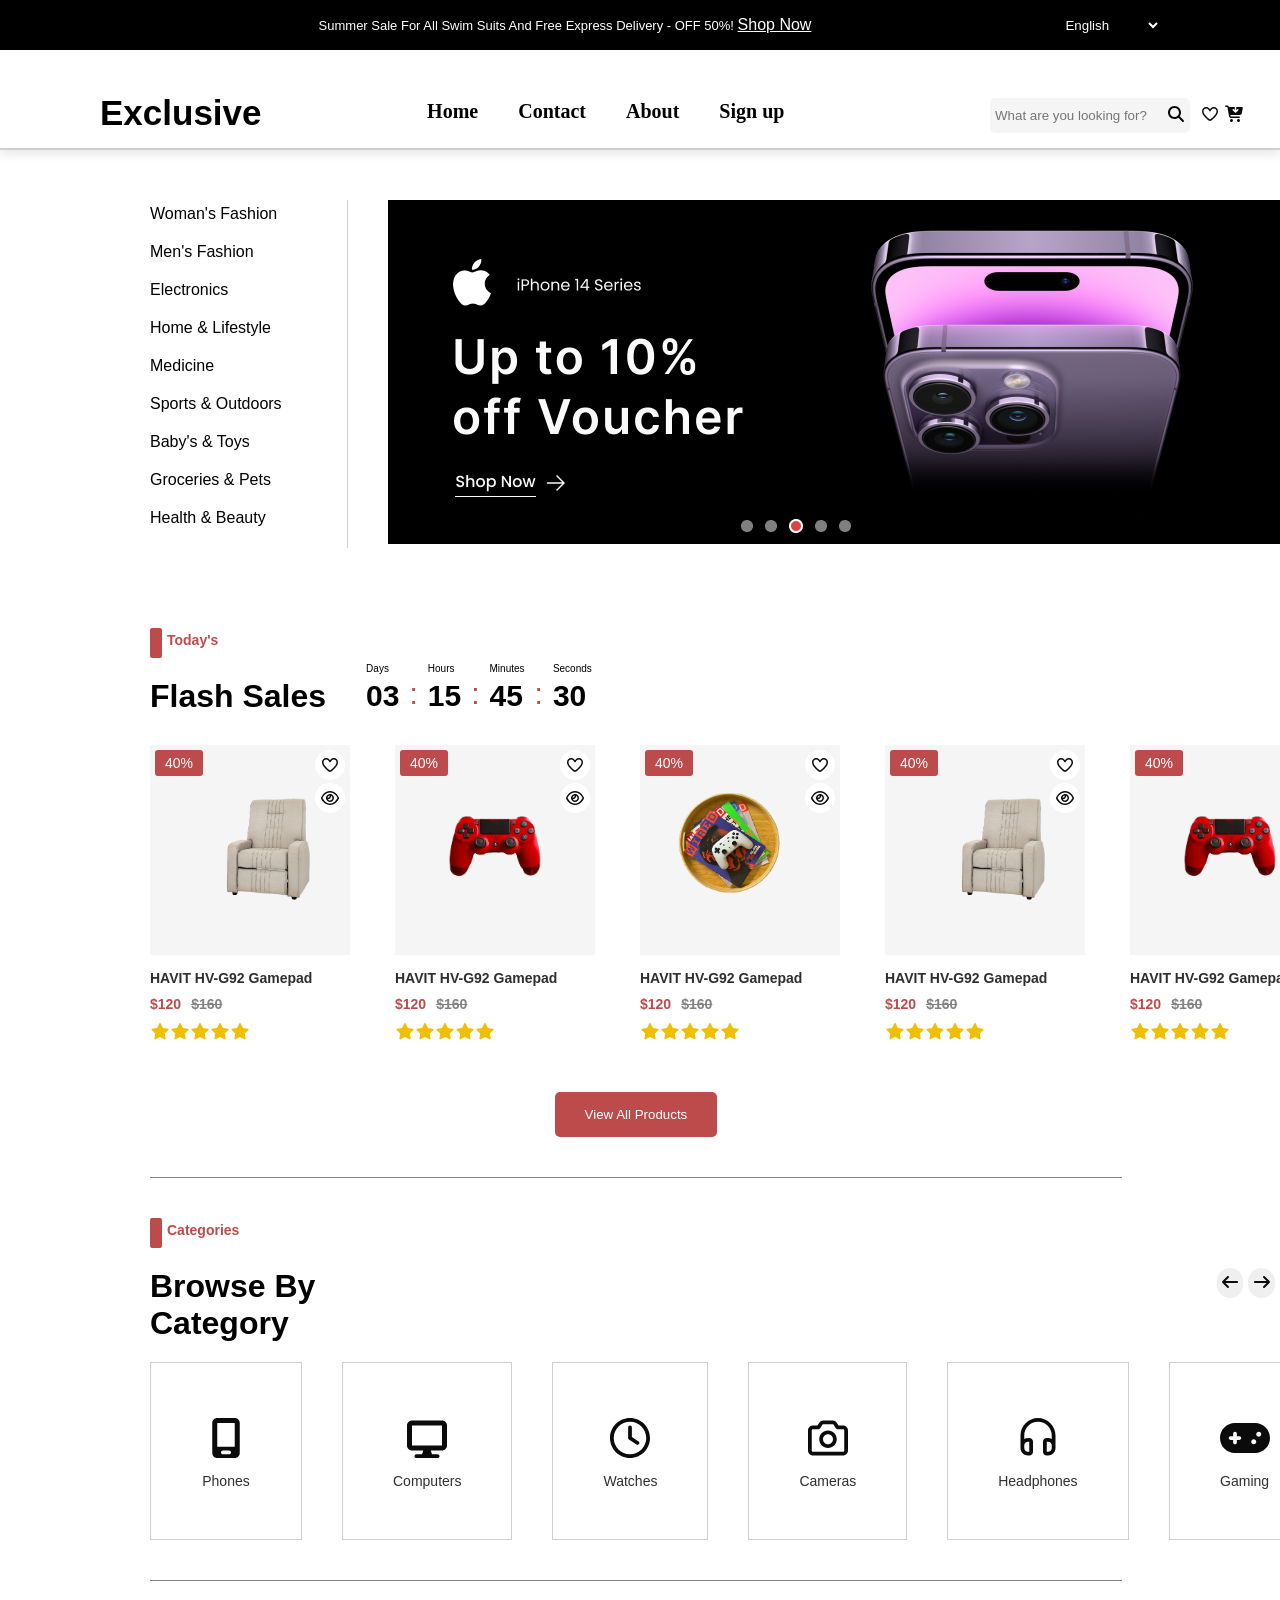
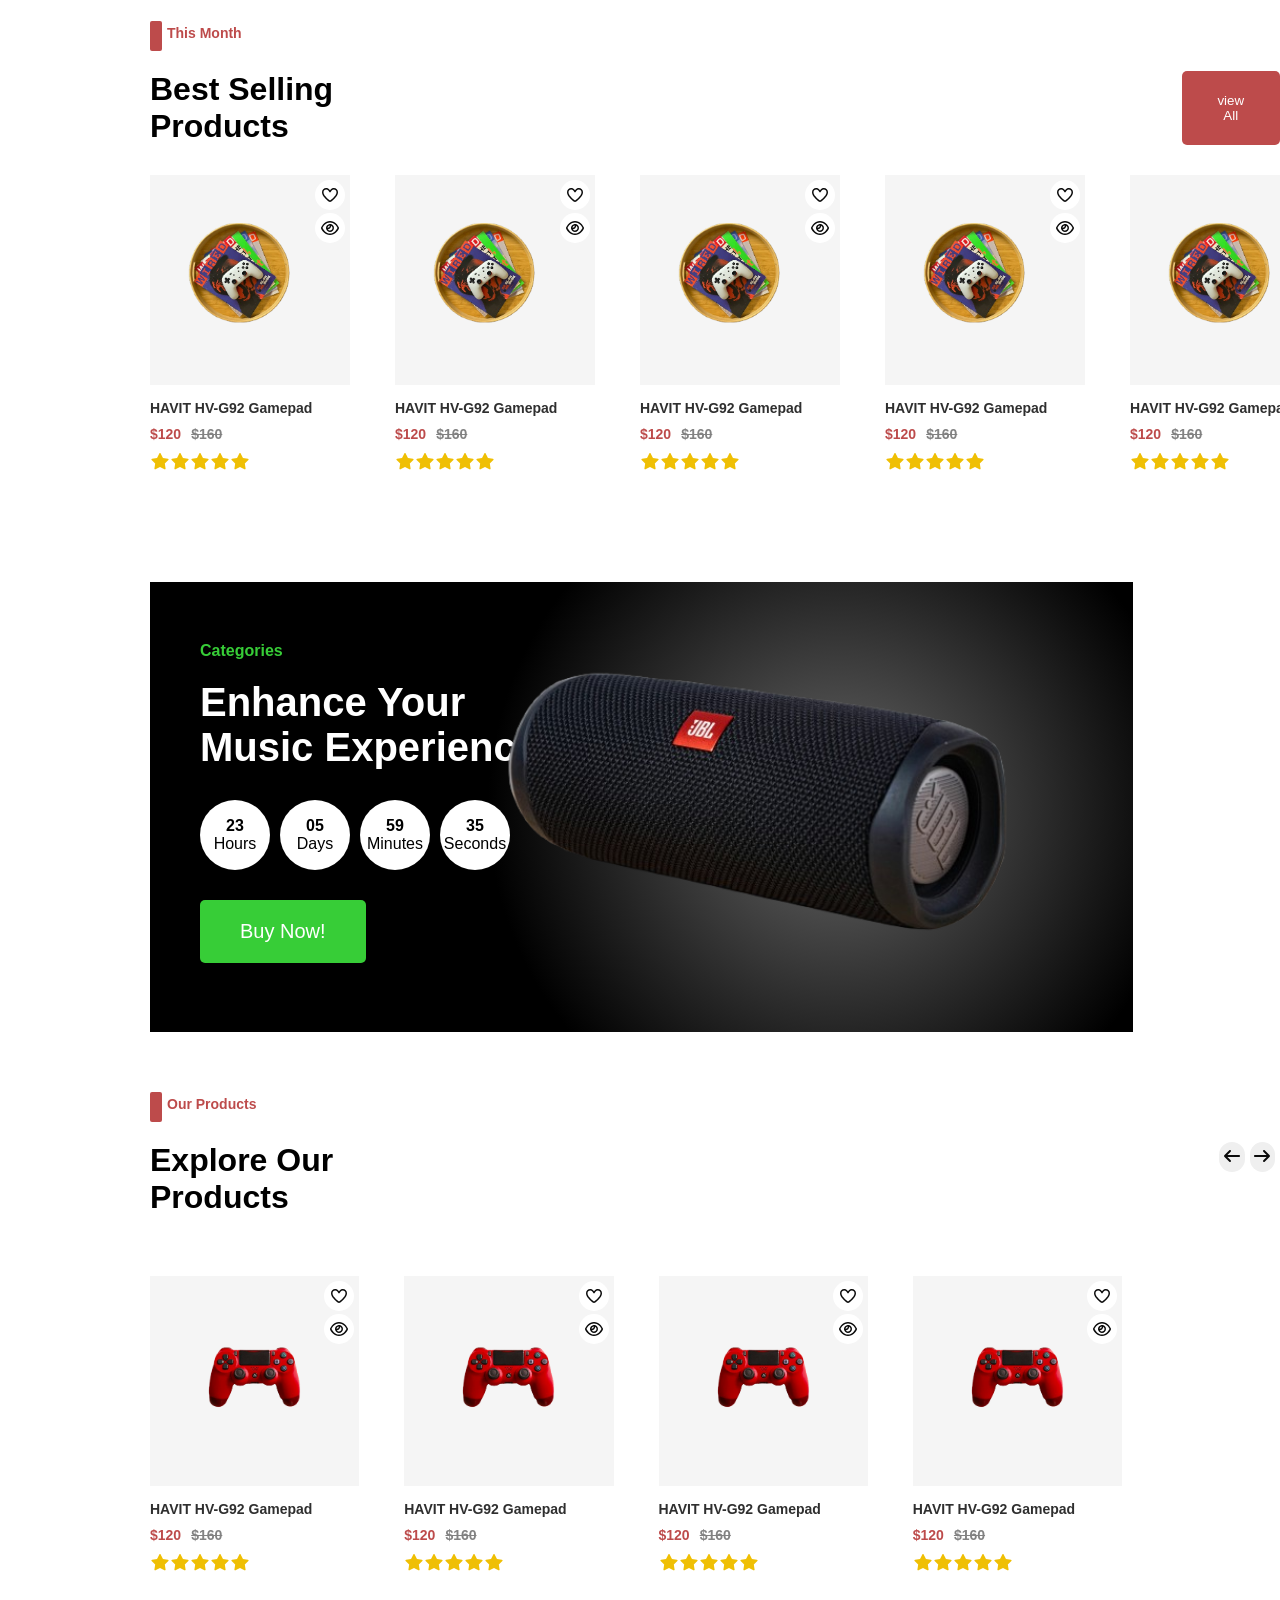
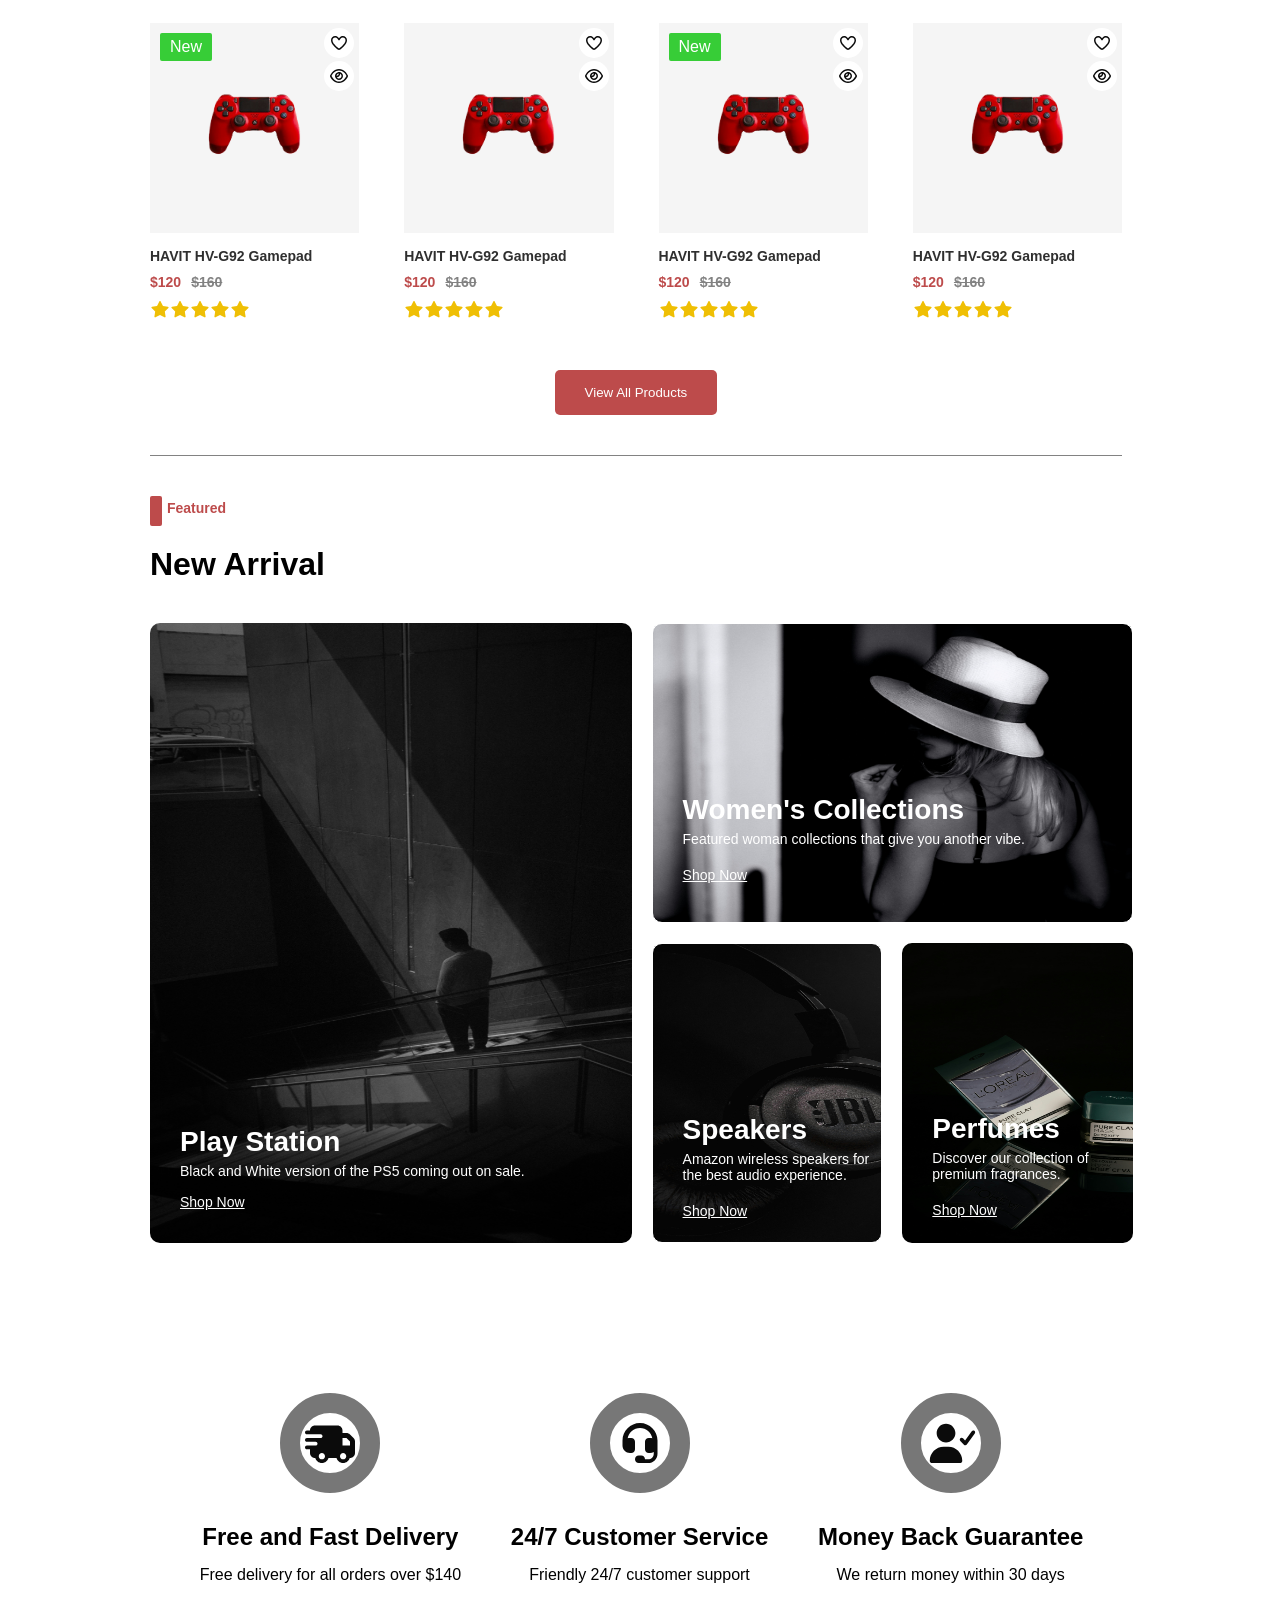
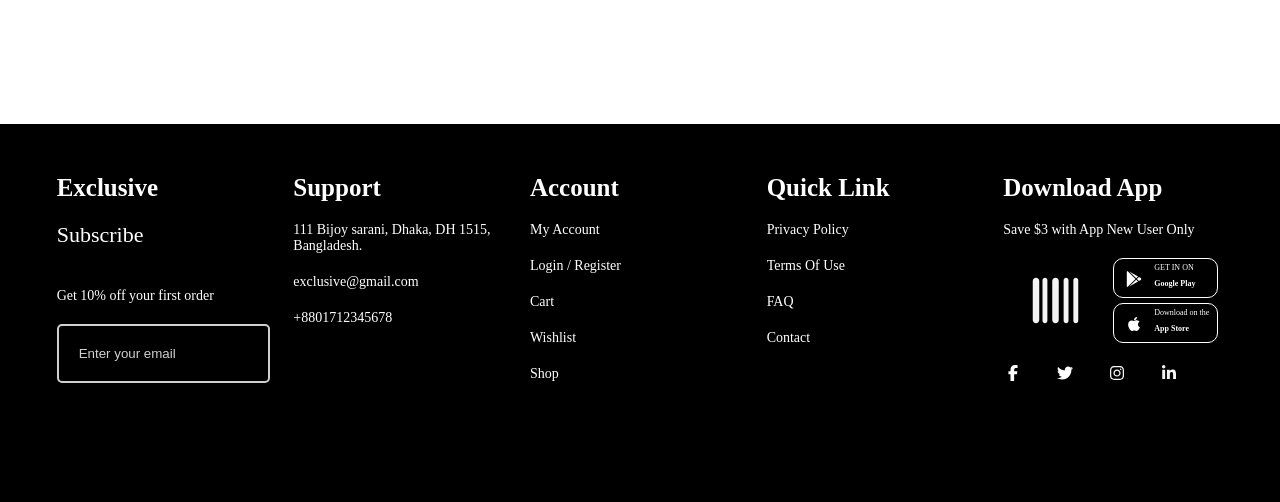
<file: index.html>
<!DOCTYPE html>
<html lang="en">
<head>
    <meta charset="UTF-8">
    <meta name="viewport" content="width=device-width, initial-scale=1.0">
    <title>Document</title>
    <link rel="stylesheet" href="landingpage.css">
    <link rel="stylesheet" href="header.css">
    <link rel="stylesheet" href="footer.css">
</head>
<body>
    <div class="header">
        <div class="header-one">
                <p>Summer Sale For All Swim Suits And Free Express Delivery - OFF 50%! <a href="#">Shop Now</a></p>
                <div class="drop-down">
                    <select name="language" id="language">
                        <option value="en">English</option>
                        <option value="es">Spanish</option>
                        <option value="fr">French</option>
                    </select>
                </div>   
        </div>
        <div class="header-two">
            <p><strong>Exclusive</strong></p>
            <div class="headings">
                <h1><a href="#">Home</a></h1>
                <h1><a href="#">Contact</a></h1>
                <h1><a href="#">About</a></h1>
                <h1><a href="signup.html">Sign up</a></h1>
            </div>
            <div class="search">
                <input type="text" id="search-bar" placeholder="What are you looking for?">
                <button><img src="images/magnifying-glass-solid-full.svg" alt="search icon"></button>
                <button id="button1"><img src="images/Landing page/heart-regular-full.svg" alt="heart icon"></button>
                <button id="button2"><img src="images/Landing page/cart-arrow-down-solid-full.svg" alt="cart icon"></button>
            </div>
        </div>
    </div>
    <main>
        <div class="nav-page">
            <div class="nav-page-left">
                <p>Woman's Fashion</p>
                <p>Men's Fashion</p>
                <p>Electronics</p>
                <p>Home & Lifestyle</p>
                <p>Medicine</p>
                <p>Sports & Outdoors</p>
                <p>Baby's & Toys</p>
                <p>Groceries & Pets</p>
                <p>Health & Beauty</p>
            </div>
            <div class="nav-image">
                <img src="images/Landing page/Frame 560.png" alt="Picture of Iphone">
            </div>
        </div>
        <div class="mini-head">
            <button class="mini-button"></button>
            <p><strong>Today's</strong></p>
        </div>
        <div id="flash-sales">
            <div class="flash-sales-heading">
                <h1>Flash Sales</h1>
            </div>
            <div class="flash-sales-timer">
                <div class="timer">
                    <p class="title">Days</p>
                    <p class="value"><strong>03</strong></p>         
                </div>
                 <p class="dot">:</p>
                <div class="timer">
                    <p class="title">Hours</p>
                    <p class="value"><strong>15</strong></p>
                </div>
                <p class="dot">:</p>
                <div class="timer">
                    <p class="title">Minutes</p>
                    <p class="value"><strong>45</strong></p>
                </div>
                <p class="dot">:</p>
                <div class="timer">
                    <p class="title">Seconds</p>
                    <p class="value"><strong>30</strong></p>
                </div>
            </div>
        </div>
        <div class="today-images">
            <div class="image-section">
                <div class="image">
                    <img src="images/Landing page/costa-live--jdYdugsLHQ-unsplash-removebg-preview.png" alt="">
                    <div class="discount">
                        <p>40%</p>
                    </div>
                    <button class="button1"><img src="images/Landing page/heart-regular-full.svg" alt="heart icon"></button>
                    <button class="button2"><img src="images/Landing page/eye-regular-full.svg" alt="eye icon"></button>
                    <div class="cart">
                        <p>Add to cart</p>
                    </div>
                </div>
                <div class="text-section">
                    <p><strong>HAVIT HV-G92 Gamepad</strong></p>
                    <div class="price">
                        <p class="discount-price">$120</p>
                        <p class="normal-price">$160</p>
                    </div>
                    <div class="stars">
                        <img src="images/Landing page/star-solid-full.svg" alt="Star icon">
                        <img src="images/Landing page/star-solid-full.svg" alt="Star icon">
                        <img src="images/Landing page/star-solid-full.svg" alt="Star icon">
                        <img src="images/Landing page/star-solid-full.svg" alt="Star icon">
                        <img src="images/Landing page/star-solid-full.svg" alt="Star icon">
                    </div>
                </div>
            </div>
            <div class="image-section">
                <div class="image">
                    <img src="images/Landing page/michal-ilenda-6Y4n49g7k9c-unsplash-removebg-preview.png" alt="">
                    <div class="discount">
                        <p>40%</p>
                    </div>
                    <button class="button1"><img src="images/Landing page/heart-regular-full.svg" alt="heart icon"></button>
                    <button class="button2"><img src="images/Landing page/eye-regular-full.svg" alt="eye icon"></button>
                    <div class="cart">
                        <p>Add to cart</p>
                    </div>
                </div>
                <div class="text-section">
                    <p><strong>HAVIT HV-G92 Gamepad</strong></p>
                   <div class="price">
                        <p class="discount-price">$120</p>
                        <p class="normal-price">$160</p>
                    </div>
                    <div class="stars">
                        <img src="images/Landing page/star-solid-full.svg" alt="Star icon">
                        <img src="images/Landing page/star-solid-full.svg" alt="Star icon">
                        <img src="images/Landing page/star-solid-full.svg" alt="Star icon">
                        <img src="images/Landing page/star-solid-full.svg" alt="Star icon">
                        <img src="images/Landing page/star-solid-full.svg" alt="Star icon">
                    </div>
                </div>
            </div>
            <div class="image-section">
                <div class="image">
                    <img src="images/Landing page/ryland-dean-lnNlBVMt9vc-unsplash-removebg-preview.png" alt="">
                    <div class="discount">
                        <p>40%</p>
                    </div>
                    <button class="button1"><img src="images/Landing page/heart-regular-full.svg" alt="heart icon"></button>
                    <button class="button2"><img src="images/Landing page/eye-regular-full.svg" alt="eye icon"></button>
                    <div class="cart">
                        <p>Add to cart</p>
                    </div>
                </div>
                <div class="text-section">
                    <p><strong>HAVIT HV-G92 Gamepad</strong></p>
                    <div class="price">
                        <p class="discount-price">$120</p>
                        <p class="normal-price">$160</p>
                    </div>
                    <div class="stars">
                        <img src="images/Landing page/star-solid-full.svg" alt="Star icon">
                        <img src="images/Landing page/star-solid-full.svg" alt="Star icon">
                        <img src="images/Landing page/star-solid-full.svg" alt="Star icon">
                        <img src="images/Landing page/star-solid-full.svg" alt="Star icon">
                        <img src="images/Landing page/star-solid-full.svg" alt="Star icon">
                    </div>
                </div>
            </div>
            <div class="image-section">
                <div class="image">
                    <img src="images/Landing page/costa-live--jdYdugsLHQ-unsplash-removebg-preview.png" alt="">
                    <div class="discount">
                        <p>40%</p>
                    </div>
                    <button class="button1"><img src="images/Landing page/heart-regular-full.svg" alt="heart icon"></button>
                    <button class="button2"><img src="images/Landing page/eye-regular-full.svg" alt="eye icon"></button>
                    <div class="cart">
                        <p>Add to cart</p>
                    </div>
                </div>
                <div class="text-section">
                    <p><strong>HAVIT HV-G92 Gamepad</strong></p>
                    <div class="price">
                        <p class="discount-price">$120</p>
                        <p class="normal-price">$160</p>
                    </div>
                    <div class="stars">
                        <img src="images/Landing page/star-solid-full.svg" alt="Star icon">
                        <img src="images/Landing page/star-solid-full.svg" alt="Star icon">
                        <img src="images/Landing page/star-solid-full.svg" alt="Star icon">
                        <img src="images/Landing page/star-solid-full.svg" alt="Star icon">
                        <img src="images/Landing page/star-solid-full.svg" alt="Star icon">
                    </div>
                </div>
            </div>
            <div class="image-section">
                <div class="image">
                    <img src="images/Landing page/michal-ilenda-6Y4n49g7k9c-unsplash-removebg-preview.png" alt="">
                    <div class="discount">
                        <p>40%</p>
                    </div>
                    <button class="button1"><img src="images/Landing page/heart-regular-full.svg" alt="heart icon"></button>
                    <button class="button2"><img src="images/Landing page/eye-regular-full.svg" alt="eye icon"></button>
                    <div class="cart">
                        <p>Add to cart</p>
                    </div>
                </div>
                <div class="text-section">
                    <p><strong>HAVIT HV-G92 Gamepad</strong></p>
                    <div class="price">
                        <p class="discount-price">$120</p>
                        <p class="normal-price">$160</p>
                    </div>
                    <div class="stars">
                        <img src="images/Landing page/star-solid-full.svg" alt="Star icon">
                        <img src="images/Landing page/star-solid-full.svg" alt="Star icon">
                        <img src="images/Landing page/star-solid-full.svg" alt="Star icon">
                        <img src="images/Landing page/star-solid-full.svg" alt="Star icon">
                        <img src="images/Landing page/star-solid-full.svg" alt="Star icon">
                    </div>
                </div>
            </div>
            <div class="image-section">
                <div class="image">
                    <img src="images/Landing page/ryland-dean-lnNlBVMt9vc-unsplash-removebg-preview.png" alt="">
                    <div class="discount">
                        <p>40%</p>
                    </div>
                    <button class="button1"><img src="images/Landing page/heart-regular-full.svg" alt="heart icon"></button>
                    <button class="button2"><img src="images/Landing page/eye-regular-full.svg" alt="eye icon"></button>
                    <div class="cart">
                        <p>Add to cart</p>
                    </div>
                </div>
                <div class="text-section">
                    <p><strong>HAVIT HV-G92 Gamepad</strong></p>
                    <div class="price">
                        <p class="discount-price">$120</p>
                        <p class="normal-price">$160</p>
                    </div>
                    <div class="stars">
                        <img src="images/Landing page/star-solid-full.svg" alt="Star icon">
                        <img src="images/Landing page/star-solid-full.svg" alt="Star icon">
                        <img src="images/Landing page/star-solid-full.svg" alt="Star icon">
                        <img src="images/Landing page/star-solid-full.svg" alt="Star icon">
                        <img src="images/Landing page/star-solid-full.svg" alt="Star icon">
                    </div>
                </div>
            </div>
            <div class="image-section">
                <div class="image">
                    <img src="images/Landing page/costa-live--jdYdugsLHQ-unsplash-removebg-preview.png" alt="">
                    <div class="discount">
                        <p>40%</p>
                    </div>
                    <button class="button1"><img src="images/Landing page/heart-regular-full.svg" alt="heart icon"></button>
                    <button class="button2"><img src="images/Landing page/eye-regular-full.svg" alt="eye icon"></button>
                    <div class="cart">
                        <p>Add to cart</p>
                    </div>
                </div>
                <div class="text-section">
                    <p><strong>HAVIT HV-G92 Gamepad</strong></p>
                    <div class="price">
                        <p class="discount-price">$120</p>
                        <p class="normal-price">$160</p>
                    </div>
                    <div class="stars">
                        <img src="images/Landing page/star-solid-full.svg" alt="Star icon">
                        <img src="images/Landing page/star-solid-full.svg" alt="Star icon">
                        <img src="images/Landing page/star-solid-full.svg" alt="Star icon">
                        <img src="images/Landing page/star-solid-full.svg" alt="Star icon">
                        <img src="images/Landing page/star-solid-full.svg" alt="Star icon">
                    </div>
                </div>
            </div>
            <div class="image-section">
                <div class="image">
                    <img src="images/Landing page/costa-live--jdYdugsLHQ-unsplash-removebg-preview.png" alt="">
                    <div class="discount">
                        <p>40%</p>
                    </div>
                    <button class="button1"><img src="images/Landing page/heart-regular-full.svg" alt="heart icon"></button>
                    <button class="button2"><img src="images/Landing page/eye-regular-full.svg" alt="eye icon"></button>
                    <div class="cart">
                        <p>Add to cart</p>
                    </div>
                </div>
                <div class="text-section">
                    <p><strong>HAVIT HV-G92 Gamepad</strong></p>
                    <div class="price">
                        <p class="discount-price">$120</p>
                        <p class="normal-price">$160</p>
                    </div>
                    <div class="stars">
                        <img src="images/Landing page/star-solid-full.svg" alt="Star icon">
                        <img src="images/Landing page/star-solid-full.svg" alt="Star icon">
                        <img src="images/Landing page/star-solid-full.svg" alt="Star icon">
                        <img src="images/Landing page/star-solid-full.svg" alt="Star icon">
                        <img src="images/Landing page/star-solid-full.svg" alt="Star icon">
                    </div>
                </div>
            </div>               
        </div>
        <div class="products">
            <button class="all-products">View All Products</button>
        </div>
        <div class="mini-head">
            <button class="mini-button"></button>
            <p><strong>Categories</strong></p>
        </div>
        <div class="categories">
            <div class="category-heading">
                <h1>Browse By Category</h1>
                <button><img src="images/Landing page/arrow-left-solid-full.svg" alt="arrow left"></button>
                <button><img src="images/Landing page/arrow-right-solid-full.svg" alt="arrow right"></button>
            </div>
        </div>
        <div class="category-icon">
            <div class="icon-image">
                <img src="images/Landing page/mobile-screen-solid-full.svg" alt="Mobile screen icon">
                <p>Phones</p>
            </div>
            <div class="icon-image">
                <img src="images/Landing page/display-solid-full.svg" alt="Laptop icon">
                <p>Computers</p>
            </div>
            <div class="icon-image">
                <img src="images/Landing page/clock-regular-full.svg" alt="clock icon">
                <p>Watches</p>
            </div>
            <div class="icon-image">
                <img src="images/Landing page/camera-regular-full.svg" alt="camera icon">
                <p>Cameras</p>
            </div>
            <div class="icon-image">
                <img src="images/Landing page/headphones-regular-full.svg" alt="Headphones icon">
                <p>Headphones</p>
            </div>
            <div class="icon-image">
                <img src="images/Landing page/gamepad-solid-full.svg" alt="Gamepad icon">
                <p>Gaming</p>
            </div>
        </div>
        <div class="mini-head">
            <button class="mini-button"></button>
            <p><strong>This Month</strong></p>
        </div>
         <div class="month-heading">
            <h1>Best Selling Products</h1>
            <button>view All</button>
        </div>
        <div class="month-images">
            <div class="image-section">
                <div class="image">
                    <img src="images/Landing page/ryland-dean-lnNlBVMt9vc-unsplash-removebg-preview.png" alt="">
                    <button class="button1"><img src="images/Landing page/heart-regular-full.svg" alt="heart icon"></button>
                    <button class="button2"><img src="images/Landing page/eye-regular-full.svg" alt="eye icon"></button>
                    <div class="cart">
                        <p>Add to cart</p>
                    </div>
                </div>
                <div class="text-section">
                    <p><strong>HAVIT HV-G92 Gamepad</strong></p>
                    <div class="price">
                        <p class="discount-price">$120</p>
                        <p class="normal-price">$160</p>
                    </div>
                    <div class="stars">
                        <img src="images/Landing page/star-solid-full.svg" alt="Star icon">
                        <img src="images/Landing page/star-solid-full.svg" alt="Star icon">
                        <img src="images/Landing page/star-solid-full.svg" alt="Star icon">
                        <img src="images/Landing page/star-solid-full.svg" alt="Star icon">
                        <img src="images/Landing page/star-solid-full.svg" alt="Star icon">
                    </div>
                </div>
            </div>
            <div class="image-section">
                <div class="image">
                    <img src="images/Landing page/ryland-dean-lnNlBVMt9vc-unsplash-removebg-preview.png" alt="">
                    <button class="button1"><img src="images/Landing page/heart-regular-full.svg" alt="heart icon"></button>
                    <button class="button2"><img src="images/Landing page/eye-regular-full.svg" alt="eye icon"></button>
                    <div class="cart">
                        <p>Add to cart</p>
                    </div>
                </div>
                <div class="text-section">
                    <p><strong>HAVIT HV-G92 Gamepad</strong></p>
                    <div class="price">
                        <p class="discount-price">$120</p>
                        <p class="normal-price">$160</p>
                    </div>
                    <div class="stars">
                        <img src="images/Landing page/star-solid-full.svg" alt="Star icon">
                        <img src="images/Landing page/star-solid-full.svg" alt="Star icon">
                        <img src="images/Landing page/star-solid-full.svg" alt="Star icon">
                        <img src="images/Landing page/star-solid-full.svg" alt="Star icon">
                        <img src="images/Landing page/star-solid-full.svg" alt="Star icon">
                    </div>
                </div>
            </div>
            <div class="image-section">
                <div class="image">
                    <img src="images/Landing page/ryland-dean-lnNlBVMt9vc-unsplash-removebg-preview.png" alt="">
                    <button class="button1"><img src="images/Landing page/heart-regular-full.svg" alt="heart icon"></button>
                    <button class="button2"><img src="images/Landing page/eye-regular-full.svg" alt="eye icon"></button>
                    <div class="cart">
                        <p>Add to cart</p>
                    </div>
                </div>
                <div class="text-section">
                    <p><strong>HAVIT HV-G92 Gamepad</strong></p>
                    <div class="price">
                        <p class="discount-price">$120</p>
                        <p class="normal-price">$160</p>
                    </div>
                    <div class="stars">
                        <img src="images/Landing page/star-solid-full.svg" alt="Star icon">
                        <img src="images/Landing page/star-solid-full.svg" alt="Star icon">
                        <img src="images/Landing page/star-solid-full.svg" alt="Star icon">
                        <img src="images/Landing page/star-solid-full.svg" alt="Star icon">
                        <img src="images/Landing page/star-solid-full.svg" alt="Star icon">
                    </div>
                </div>
            </div>
            <div class="image-section">
                <div class="image">
                    <img src="images/Landing page/ryland-dean-lnNlBVMt9vc-unsplash-removebg-preview.png" alt="">
                    <button class="button1"><img src="images/Landing page/heart-regular-full.svg" alt="heart icon"></button>
                    <button class="button2"><img src="images/Landing page/eye-regular-full.svg" alt="eye icon"></button>
                    <div class="cart">
                        <p>Add to cart</p>
                    </div>
                </div>
                <div class="text-section">
                    <p><strong>HAVIT HV-G92 Gamepad</strong></p>
                    <div class="price">
                        <p class="discount-price">$120</p>
                        <p class="normal-price">$160</p>
                    </div>
                    <div class="stars">
                        <img src="images/Landing page/star-solid-full.svg" alt="Star icon">
                        <img src="images/Landing page/star-solid-full.svg" alt="Star icon">
                        <img src="images/Landing page/star-solid-full.svg" alt="Star icon">
                        <img src="images/Landing page/star-solid-full.svg" alt="Star icon">
                        <img src="images/Landing page/star-solid-full.svg" alt="Star icon">
                    </div>
                </div>
            </div>
            <div class="image-section">
                <div class="image">
                    <img src="images/Landing page/ryland-dean-lnNlBVMt9vc-unsplash-removebg-preview.png" alt="">
                    <button class="button1"><img src="images/Landing page/heart-regular-full.svg" alt="heart icon"></button>
                    <button class="button2"><img src="images/Landing page/eye-regular-full.svg" alt="eye icon"></button>
                    <div class="cart">
                        <p>Add to cart</p>
                    </div>
                </div>
                <div class="text-section">
                    <p><strong>HAVIT HV-G92 Gamepad</strong></p>
                    <div class="price">
                        <p class="discount-price">$120</p>
                        <p class="normal-price">$160</p>
                    </div>
                    <div class="stars">
                        <img src="images/Landing page/star-solid-full.svg" alt="Star icon">
                        <img src="images/Landing page/star-solid-full.svg" alt="Star icon">
                        <img src="images/Landing page/star-solid-full.svg" alt="Star icon">
                        <img src="images/Landing page/star-solid-full.svg" alt="Star icon">
                        <img src="images/Landing page/star-solid-full.svg" alt="Star icon">
                    </div>
                </div>
            </div>
        </div>
        <div class="middle-banner">
            <p id="head">Categories</p>
            <div class="ex-text">
                <p>Enhance Your</p>
                <p>Music Experience</p>
            </div>
            <img src="images/Landing page/Jbl Speaker.png" alt="Speaker image">
            <div class="middle-banner-timer">
                <div class="time">
                    <p><strong>23</strong></p>
                    <p>Hours</p>
                </div>
                <div class="time">
                    <p><strong>05</strong></p>
                    <p>Days</p>
                </div>
                <div class="time">
                    <p><strong>59</strong></p>
                    <p>Minutes</p>
                </div>
                <div class="time">
                    <p><strong>35</strong></p>
                    <p>Seconds</p>
                </div>
            </div>
            <button>Buy Now!</button>
        </div>
        <div class="mini-head">
            <button class="mini-button"></button>
            <p><strong>Our Products</strong></p>
        </div>
        <div class="categories">
            <div class="category-heading">
                <h1>Explore Our Products</h1>
                <button><img src="images/Landing page/arrow-left-solid-full.svg" alt="arrow left"></button>
                <button><img src="images/Landing page/arrow-right-solid-full.svg" alt="arrow right"></button>
            </div>
        </div>
        <div class="display-pictures">
            <div class="image-section">
                <div class="image">
                    <img src="images/Landing page/michal-ilenda-6Y4n49g7k9c-unsplash-removebg-preview.png" alt="">
                    <button class="button1"><img src="images/Landing page/heart-regular-full.svg" alt="heart icon"></button>
                    <button class="button2"><img src="images/Landing page/eye-regular-full.svg" alt="eye icon"></button>
                    <div class="cart">
                        <p>Add to cart</p>
                    </div>
                </div>
                <div class="text-section">
                    <p><strong>HAVIT HV-G92 Gamepad</strong></p>
                    <div class="price">
                        <p class="discount-price">$120</p>
                        <p class="normal-price">$160</p>
                    </div>
                    <div class="stars">
                        <img src="images/Landing page/star-solid-full.svg" alt="Star icon">
                        <img src="images/Landing page/star-solid-full.svg" alt="Star icon">
                        <img src="images/Landing page/star-solid-full.svg" alt="Star icon">
                        <img src="images/Landing page/star-solid-full.svg" alt="Star icon">
                        <img src="images/Landing page/star-solid-full.svg" alt="Star icon">
                    </div>
                </div>
            </div>
            <div class="image-section">
                <div class="image">
                    <img src="images/Landing page/michal-ilenda-6Y4n49g7k9c-unsplash-removebg-preview.png" alt="">
                    <button class="button1"><img src="images/Landing page/heart-regular-full.svg" alt="heart icon"></button>
                    <button class="button2"><img src="images/Landing page/eye-regular-full.svg" alt="eye icon"></button>
                    <div class="cart">
                        <p>Add to cart</p>
                    </div>
                </div>
                <div class="text-section">
                    <p><strong>HAVIT HV-G92 Gamepad</strong></p>
                    <div class="price">
                        <p class="discount-price">$120</p>
                        <p class="normal-price">$160</p>
                    </div>
                    <div class="stars">
                        <img src="images/Landing page/star-solid-full.svg" alt="Star icon">
                        <img src="images/Landing page/star-solid-full.svg" alt="Star icon">
                        <img src="images/Landing page/star-solid-full.svg" alt="Star icon">
                        <img src="images/Landing page/star-solid-full.svg" alt="Star icon">
                        <img src="images/Landing page/star-solid-full.svg" alt="Star icon">
                    </div>
                </div>
            </div>
            <div class="image-section">
                <div class="image">
                    <img src="images/Landing page/michal-ilenda-6Y4n49g7k9c-unsplash-removebg-preview.png" alt="">
                    <button class="button1"><img src="images/Landing page/heart-regular-full.svg" alt="heart icon"></button>
                    <button class="button2"><img src="images/Landing page/eye-regular-full.svg" alt="eye icon"></button>
                    <div class="cart">
                        <p>Add to cart</p>
                    </div>
                </div>
                <div class="text-section">
                    <p><strong>HAVIT HV-G92 Gamepad</strong></p>
                    <div class="price">
                        <p class="discount-price">$120</p>
                        <p class="normal-price">$160</p>
                    </div>
                    <div class="stars">
                        <img src="images/Landing page/star-solid-full.svg" alt="Star icon">
                        <img src="images/Landing page/star-solid-full.svg" alt="Star icon">
                        <img src="images/Landing page/star-solid-full.svg" alt="Star icon">
                        <img src="images/Landing page/star-solid-full.svg" alt="Star icon">
                        <img src="images/Landing page/star-solid-full.svg" alt="Star icon">
                    </div>
                </div>
            </div>
            <div class="image-section">
                <div class="image">
                    <img src="images/Landing page/michal-ilenda-6Y4n49g7k9c-unsplash-removebg-preview.png" alt="">
                    <button class="button1"><img src="images/Landing page/heart-regular-full.svg" alt="heart icon"></button>
                    <button class="button2"><img src="images/Landing page/eye-regular-full.svg" alt="eye icon"></button>
                    <div class="cart">
                        <p>Add to cart</p>
                    </div>
                </div>
                <div class="text-section">
                    <p><strong>HAVIT HV-G92 Gamepad</strong></p>
                    <div class="price">
                        <p class="discount-price">$120</p>
                        <p class="normal-price">$160</p>
                    </div>
                    <div class="stars">
                        <img src="images/Landing page/star-solid-full.svg" alt="Star icon">
                        <img src="images/Landing page/star-solid-full.svg" alt="Star icon">
                        <img src="images/Landing page/star-solid-full.svg" alt="Star icon">
                        <img src="images/Landing page/star-solid-full.svg" alt="Star icon">
                        <img src="images/Landing page/star-solid-full.svg" alt="Star icon">
                    </div>
                </div>
            </div>
            <div class="image-section">
                <div class="image">
                    <div class="new">
                        <p>New</p>
                    </div>
                    <img src="images/Landing page/michal-ilenda-6Y4n49g7k9c-unsplash-removebg-preview.png" alt="">
                    <button class="button1"><img src="images/Landing page/heart-regular-full.svg" alt="heart icon"></button>
                    <button class="button2"><img src="images/Landing page/eye-regular-full.svg" alt="eye icon"></button>
                    <div class="cart">
                        <p>Add to cart</p>
                    </div>
                </div>
                <div class="text-section">
                    <p><strong>HAVIT HV-G92 Gamepad</strong></p>
                    <div class="price">
                        <p class="discount-price">$120</p>
                        <p class="normal-price">$160</p>
                    </div>
                    <div class="stars">
                        <img src="images/Landing page/star-solid-full.svg" alt="Star icon">
                        <img src="images/Landing page/star-solid-full.svg" alt="Star icon">
                        <img src="images/Landing page/star-solid-full.svg" alt="Star icon">
                        <img src="images/Landing page/star-solid-full.svg" alt="Star icon">
                        <img src="images/Landing page/star-solid-full.svg" alt="Star icon">
                    </div>
                </div>
            </div>
            <div class="image-section">
                <div class="image">
                    <img src="images/Landing page/michal-ilenda-6Y4n49g7k9c-unsplash-removebg-preview.png" alt="">
                    <button class="button1"><img src="images/Landing page/heart-regular-full.svg" alt="heart icon"></button>
                    <button class="button2"><img src="images/Landing page/eye-regular-full.svg" alt="eye icon"></button>
                    <div class="cart">
                        <p>Add to cart</p>
                    </div>
                </div>
                <div class="text-section">
                    <p><strong>HAVIT HV-G92 Gamepad</strong></p>
                    <div class="price">
                        <p class="discount-price">$120</p>
                        <p class="normal-price">$160</p>
                    </div>
                    <div class="stars">
                        <img src="images/Landing page/star-solid-full.svg" alt="Star icon">
                        <img src="images/Landing page/star-solid-full.svg" alt="Star icon">
                        <img src="images/Landing page/star-solid-full.svg" alt="Star icon">
                        <img src="images/Landing page/star-solid-full.svg" alt="Star icon">
                        <img src="images/Landing page/star-solid-full.svg" alt="Star icon">
                    </div>
                </div>
            </div>
            <div class="image-section"> 
                <div class="image">
                    <div class="new">
                        <p>New</p>
                     </div>
                    <img src="images/Landing page/michal-ilenda-6Y4n49g7k9c-unsplash-removebg-preview.png" alt="">
                    <button class="button1"><img src="images/Landing page/heart-regular-full.svg" alt="heart icon"></button>
                    <button class="button2"><img src="images/Landing page/eye-regular-full.svg" alt="eye icon"></button>
                    <div class="cart">
                        <p>Add to cart</p>
                    </div>
                </div>
                <div class="text-section">
                    <p><strong>HAVIT HV-G92 Gamepad</strong></p>
                    <div class="price">
                        <p class="discount-price">$120</p>
                        <p class="normal-price">$160</p>
                    </div>
                    <div class="stars">
                        <img src="images/Landing page/star-solid-full.svg" alt="Star icon">
                        <img src="images/Landing page/star-solid-full.svg" alt="Star icon">
                        <img src="images/Landing page/star-solid-full.svg" alt="Star icon">
                        <img src="images/Landing page/star-solid-full.svg" alt="Star icon">
                        <img src="images/Landing page/star-solid-full.svg" alt="Star icon">
                    </div>
                </div>
            </div>
            <div class="image-section">
                <div class="image">
                    <img src="images/Landing page/michal-ilenda-6Y4n49g7k9c-unsplash-removebg-preview.png" alt="">
                    <button class="button1"><img src="images/Landing page/heart-regular-full.svg" alt="heart icon"></button>
                    <button class="button2"><img src="images/Landing page/eye-regular-full.svg" alt="eye icon"></button>
                    <div class="cart">
                        <p>Add to cart</p>
                    </div>
                </div>
                <div class="text-section">
                    <p><strong>HAVIT HV-G92 Gamepad</strong></p>
                    <div class="price">
                        <p class="discount-price">$120</p>
                        <p class="normal-price">$160</p>
                    </div>
                    <div class="stars">
                        <img src="images/Landing page/star-solid-full.svg" alt="Star icon">
                        <img src="images/Landing page/star-solid-full.svg" alt="Star icon">
                        <img src="images/Landing page/star-solid-full.svg" alt="Star icon">
                        <img src="images/Landing page/star-solid-full.svg" alt="Star icon">
                        <img src="images/Landing page/star-solid-full.svg" alt="Star icon">
                    </div>
                </div>
            </div>
        </div>
        <div class="products">
            <button class="all-products">View All Products</button>
        </div>
        <div class="mini-head">
            <button class="mini-button"></button>
            <p><strong>Featured</strong></p>
        </div>
        <div class="categories">
            <div class="category-heading">
                <h1>New Arrival</h1>
            </div>
        </div>
        <div class="display-pictures-grid">
            <div class="box-one">
                <div class="grid-pics-info">
                    <h1>Play Station</h1>
                    <p>Black and White version of the PS5 coming out on sale.</p>
                    <a href="#">Shop Now</a>
                </div>
            </div>
            <div class="box-two">
                <div class="grid-pics-info">
                    <h1>Women's Collections</h1>
                    <p>Featured woman collections that give you another vibe.</p>
                    <a href="#">Shop Now</a>
                </div>
            </div>
            <div class="box-three">
                <div class="grid-pics-info">
                    <h1>Speakers</h1>
                    <p>Amazon wireless speakers for the best audio experience.</p>
                    <a href="#">Shop Now</a>
                </div>
            </div>
            <div class="box-four">
                <div class="grid-pics-info">
                    <h1>Perfumes</h1>
                    <p>Discover our collection of premium fragrances.</p>
                    <a href="#">Shop Now</a>
                </div>
            </div>
        </div>
        <div class="our-benefits">
            <div class="benefit-content">
                <div class="benefit-icon">
                    <img src="images/Landing page/truck-fast-solid-full.svg" alt="">
                </div>
                <h2>Free and Fast Delivery</h2>
                <p>Free delivery for all orders over $140</p>
            </div>
            <div class="benefit-content">
                <div class="benefit-icon">
                    <img src="images/Landing page/headset-solid-full.svg" alt="">
                </div>
                <h2>24/7 Customer Service</h2>
                <p>Friendly 24/7 customer support </p>
            </div>
            <div class="benefit-content">
                <div class="benefit-icon">
                    <img src="images/Landing page/user-check-solid-full.svg" alt="">
                </div>
                <h2>Money Back Guarantee</h2>
                <p>We return money within 30 days</p>
            </div>
        </div>
    </main>
    <footer>
        <div class="column-section">
            <div class="contents">
                <h1>Exclusive</h1>
                <p id="subscribe">Subscribe</p>
                <p>Get 10% off your first order</p>
                <input type="email" name="email" placeholder="Enter your email">
            </div>
            <div class="contents">
                <h1>Support</h1>
                <p>111 Bijoy sarani, Dhaka, DH 1515, Bangladesh.</p>
                <p>exclusive@gmail.com</p>
                <p>+8801712345678</p>
            </div>
            <div class="contents">
                <h1>Account</h1>
                <p>My Account</p>
                <p>Login / Register</p>
                <p>Cart</p>
                <p>Wishlist</p>
                <p>Shop</p>
            </div>
            <div class="contents">
                <h1>Quick Link</h1>
                <p>Privacy Policy</p>
                <p>Terms Of Use</p>
                <p>FAQ</p>
                <p>Contact</p>
            </div>
            <div class="contents">
                <h1>Download App</h1>
                <p>Save $3 with App New User Only</p>
                <div class="download">
                    <div class="box-one">
                        <img src="images/barcode-solid-full.svg" alt="bar code icon" id="bar-code">
                    </div>
                    <div class="box-two">
                        <img src="images/google-play-brands-solid-full.svg" alt="google play icon">
                        <div class="info">
                            <p class="info1">GET IN ON</p>
                            <p class="info2"><strong>Google Play</strong></p>
                        </div>
                    </div>
                    <div class="box-three">
                        <img src="images/apple-brands-solid-full.svg" alt="apple icon">
                        <div class="info">
                            <p class="info1">Download on the</p>
                            <p class="info2"><strong>App Store</strong></p>
                        </div>    
                    </div>
                </div>
                <div class="social-media">
                    <img src="images/facebook-f-brands-solid-full.svg" alt="facebook Icon" id="image-one">
                    <img src="images/twitter-brands-solid-full.svg" alt="twitter icon">
                    <img src="images/instagram-brands-solid-full.svg" alt="instagram icon">
                    <img src="images/linkedin-in-brands-solid-full.svg" alt="linkedin icon">
                </div>
            </div>
        </div>
    </footer>
</body>
</html>
</file>
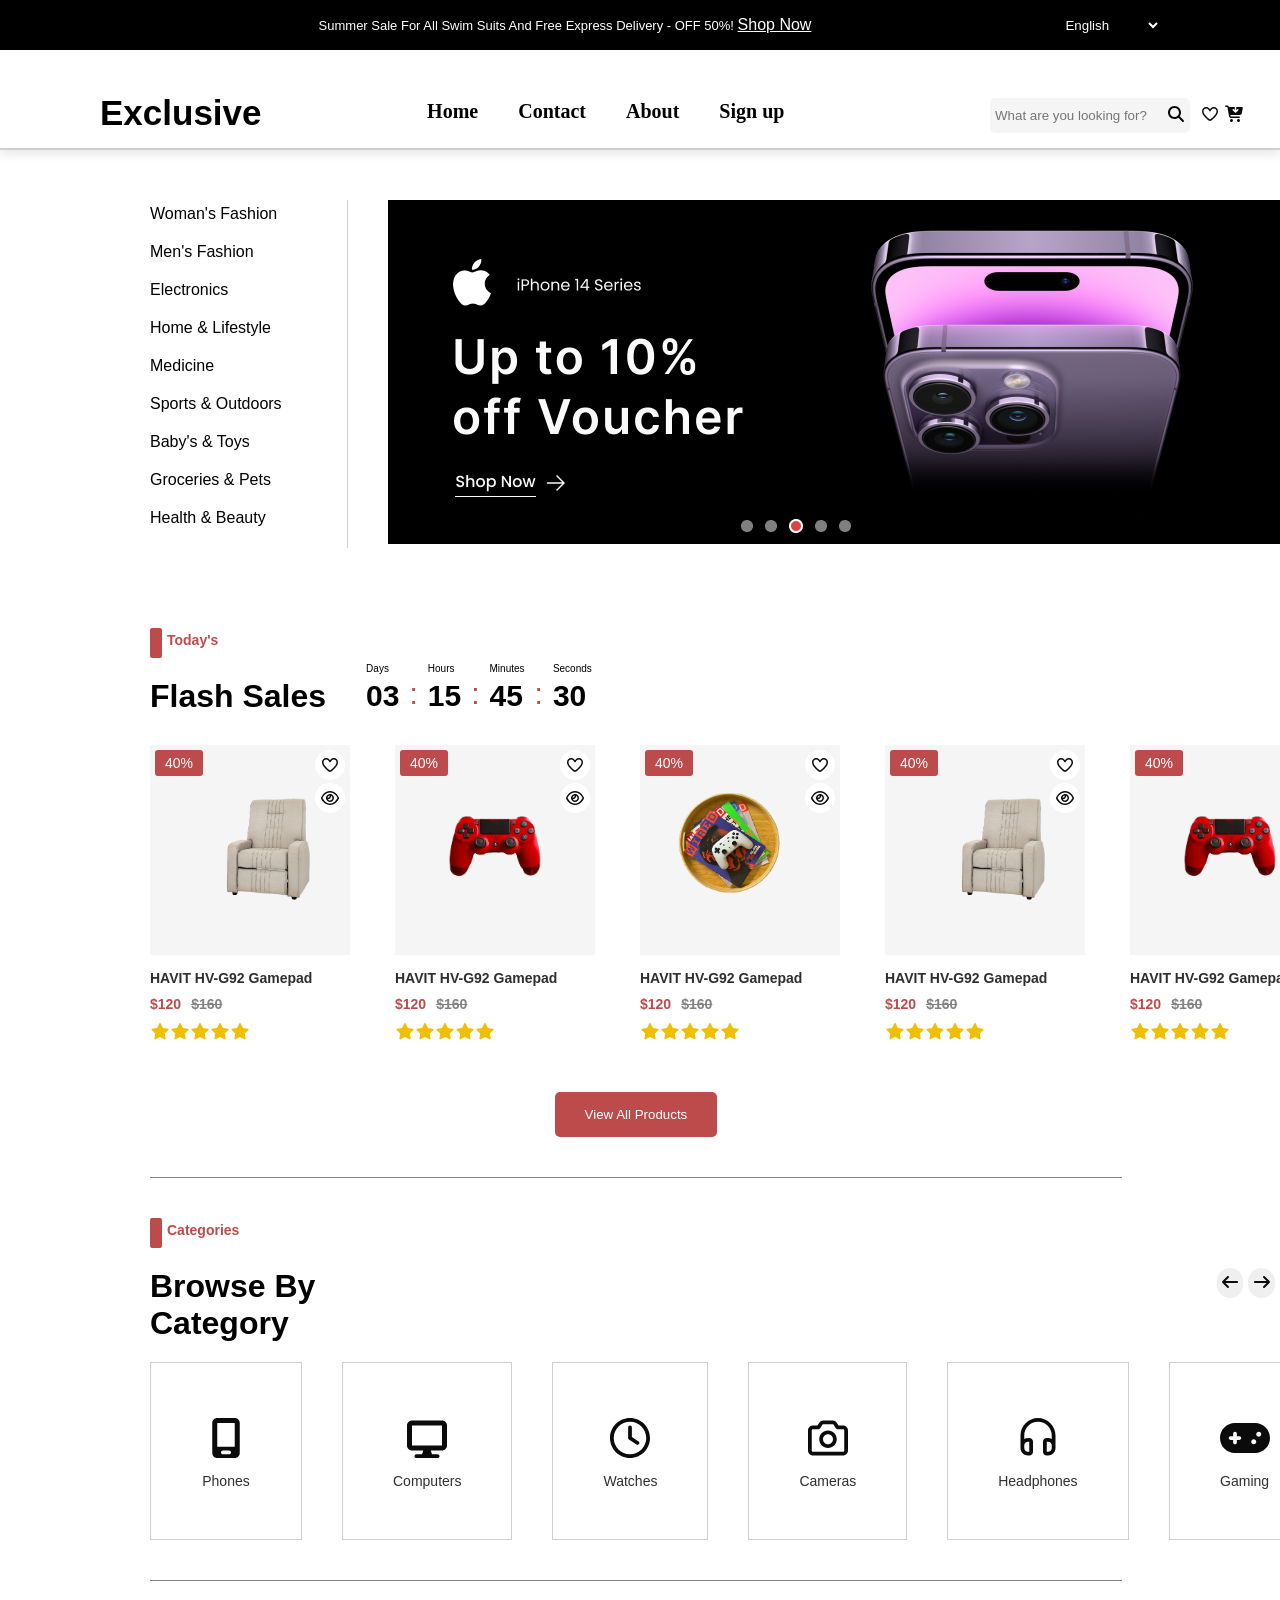
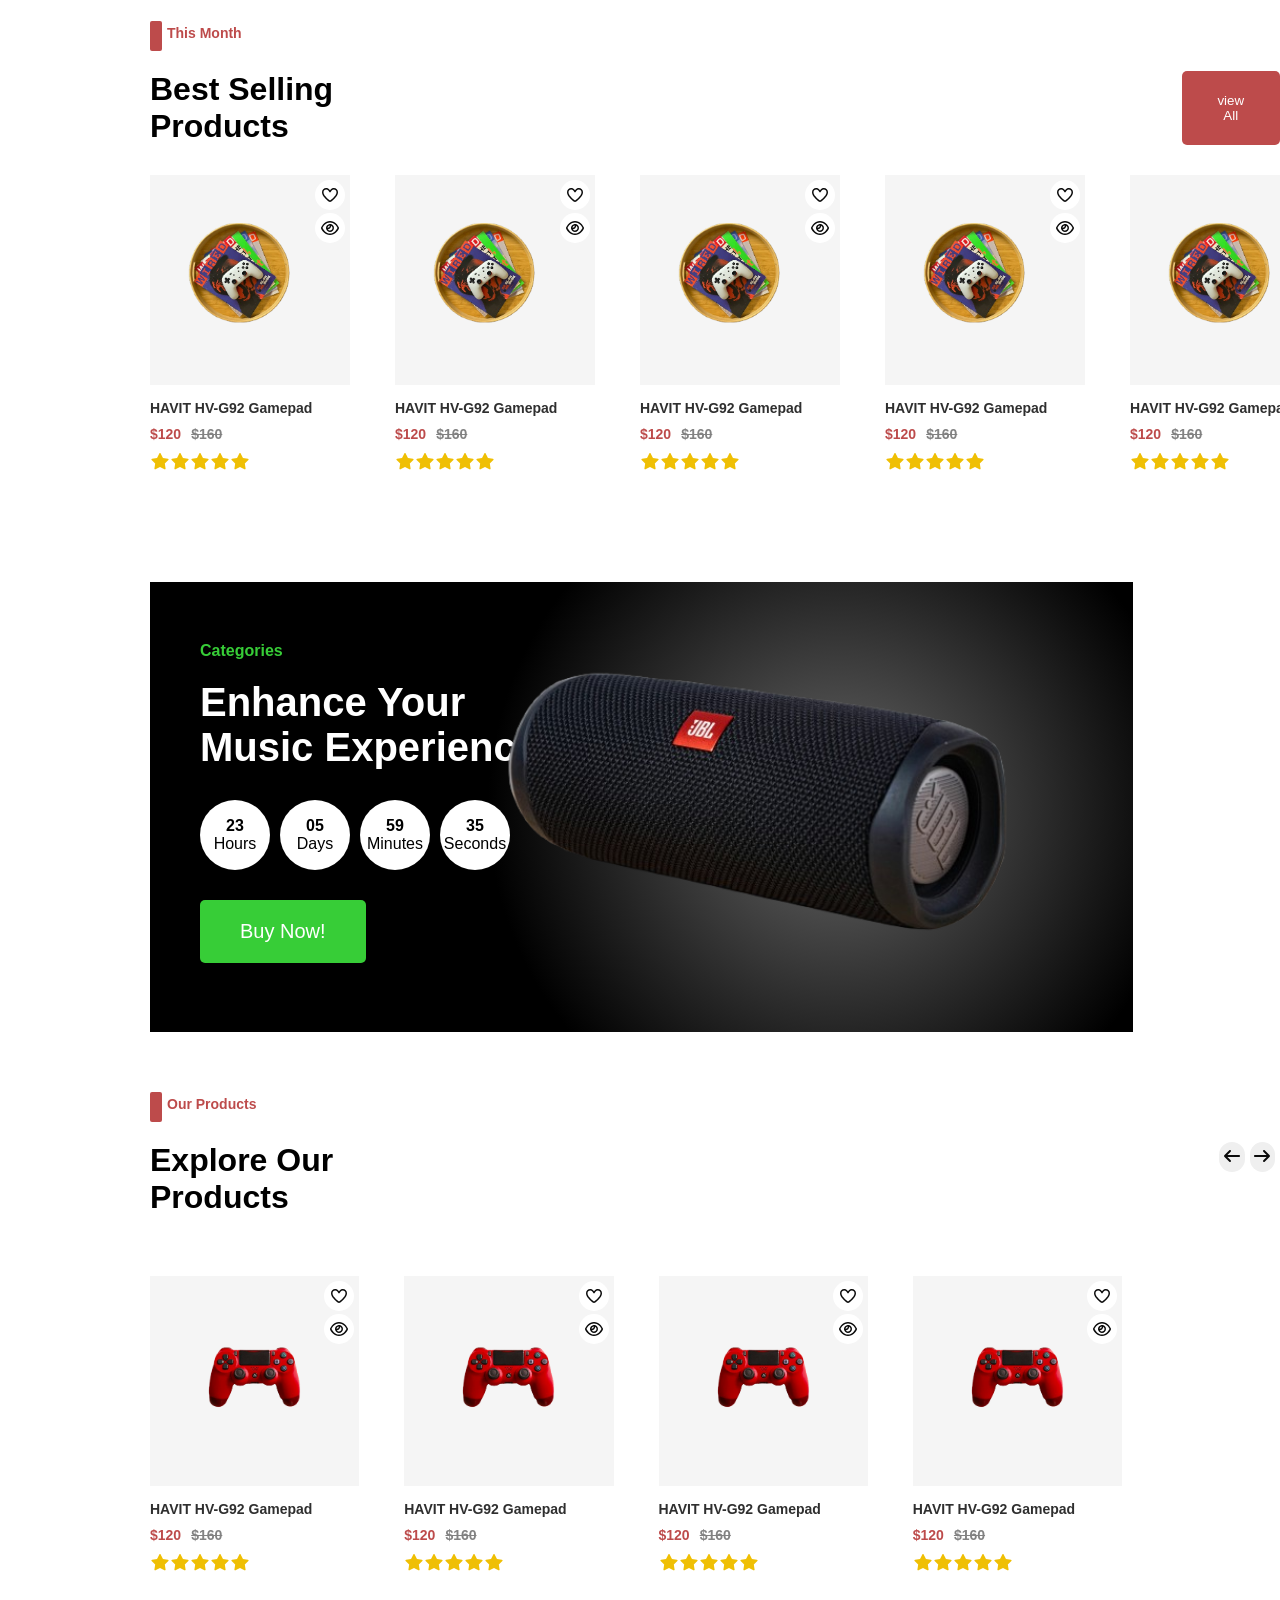
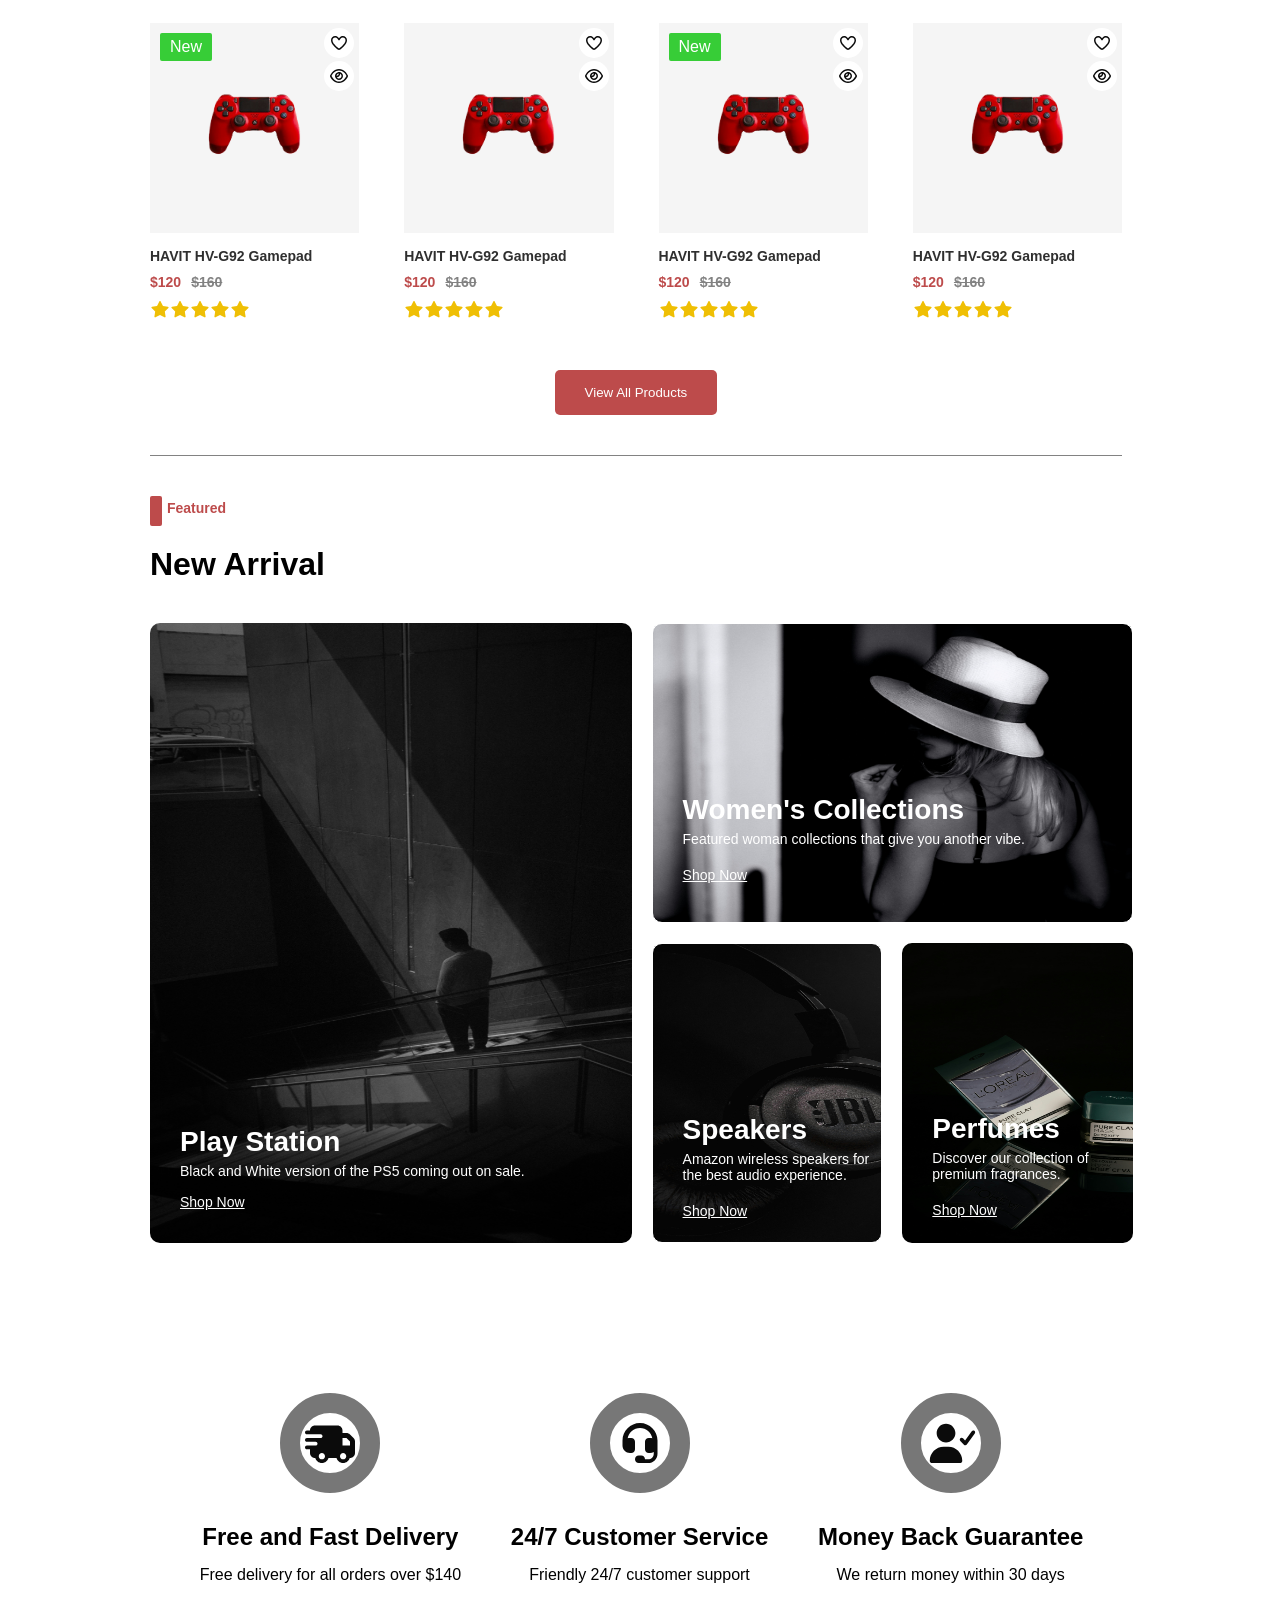
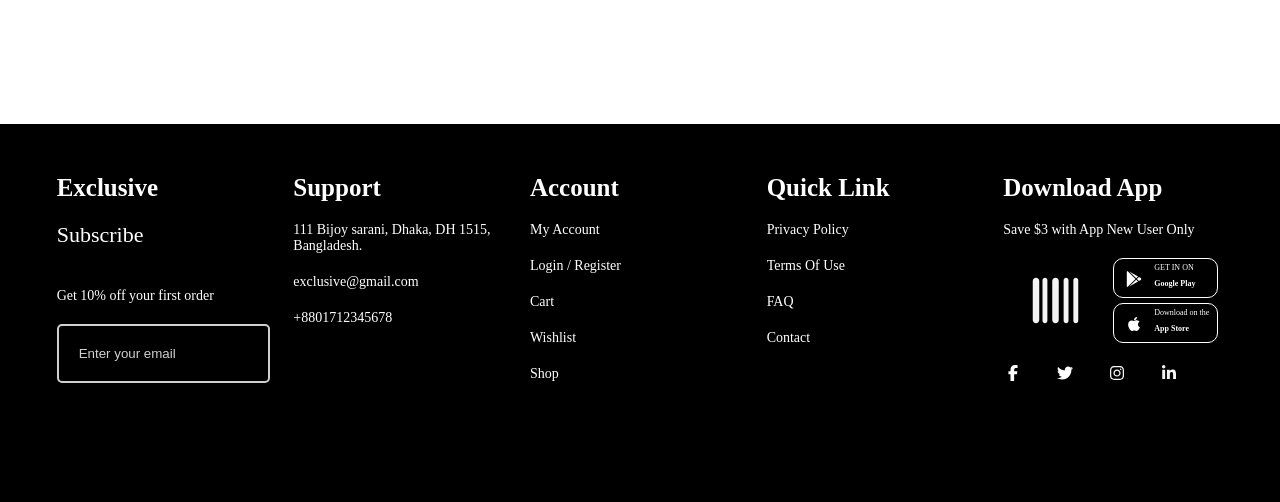
<file: landingpage.html>
<!DOCTYPE html>
<html lang="en">
<head>
    <meta charset="UTF-8">
    <meta name="viewport" content="width=device-width, initial-scale=1.0">
    <title>Document</title>
    <link rel="stylesheet" href="landingpage.css">
    <link rel="stylesheet" href="header.css">
    <link rel="stylesheet" href="footer.css">
</head>
<body>
    <div class="header">
        <div class="header-one">
                <p>Summer Sale For All Swim Suits And Free Express Delivery - OFF 50%! <a href="#">Shop Now</a></p>
                <div class="drop-down">
                    <select name="language" id="language">
                        <option value="en">English</option>
                        <option value="es">Spanish</option>
                        <option value="fr">French</option>
                    </select>
                </div>   
        </div>
        <div class="header-two">
            <p><strong>Exclusive</strong></p>
            <div class="headings">
                <h1><a href="#">Home</a></h1>
                <h1><a href="#">Contact</a></h1>
                <h1><a href="#">About</a></h1>
                <h1><a href="signup.html">Sign up</a></h1>
            </div>
            <div class="search">
                <input type="text" id="search-bar" placeholder="What are you looking for?">
                <button><img src="/images/magnifying-glass-solid-full.svg" alt="search icon"></button>
                <button id="button1"><img src="/images/Landing page/heart-regular-full.svg" alt="heart icon"></button>
                <button id="button2"><img src="/images/Landing page/cart-arrow-down-solid-full.svg" alt="cart icon"></button>
            </div>
        </div>
    </div>
    <main>
        <div class="nav-page">
            <div class="nav-page-left">
                <p>Woman's Fashion</p>
                <p>Men's Fashion</p>
                <p>Electronics</p>
                <p>Home & Lifestyle</p>
                <p>Medicine</p>
                <p>Sports & Outdoors</p>
                <p>Baby's & Toys</p>
                <p>Groceries & Pets</p>
                <p>Health & Beauty</p>
            </div>
            <div class="nav-image">
                <img src="/images/Landing page/Frame 560.png" alt="Picture of Iphone">
            </div>
        </div>
        <div class="mini-head">
            <button class="mini-button"></button>
            <p><strong>Today's</strong></p>
        </div>
        <div id="flash-sales">
            <div class="flash-sales-heading">
                <h1>Flash Sales</h1>
            </div>
            <div class="flash-sales-timer">
                <div class="timer">
                    <p class="title">Days</p>
                    <p class="value"><strong>03</strong></p>         
                </div>
                 <p class="dot">:</p>
                <div class="timer">
                    <p class="title">Hours</p>
                    <p class="value"><strong>15</strong></p>
                </div>
                <p class="dot">:</p>
                <div class="timer">
                    <p class="title">Minutes</p>
                    <p class="value"><strong>45</strong></p>
                </div>
                <p class="dot">:</p>
                <div class="timer">
                    <p class="title">Seconds</p>
                    <p class="value"><strong>30</strong></p>
                </div>
            </div>
        </div>
        <div class="today-images">
            <div class="image-section">
                <div class="image">
                    <img src="/images/Landing page/costa-live--jdYdugsLHQ-unsplash-removebg-preview.png" alt="">
                    <div class="discount">
                        <p>40%</p>
                    </div>
                    <button class="button1"><img src="/images/Landing page/heart-regular-full.svg" alt="heart icon"></button>
                    <button class="button2"><img src="/images/Landing page/eye-regular-full.svg" alt="eye icon"></button>
                    <div class="cart">
                        <p>Add to cart</p>
                    </div>
                </div>
                <div class="text-section">
                    <p><strong>HAVIT HV-G92 Gamepad</strong></p>
                    <div class="price">
                        <p class="discount-price">$120</p>
                        <p class="normal-price">$160</p>
                    </div>
                    <div class="stars">
                        <img src="/images/Landing page/star-solid-full.svg" alt="Star icon">
                        <img src="/images/Landing page/star-solid-full.svg" alt="Star icon">
                        <img src="/images/Landing page/star-solid-full.svg" alt="Star icon">
                        <img src="/images/Landing page/star-solid-full.svg" alt="Star icon">
                        <img src="/images/Landing page/star-solid-full.svg" alt="Star icon">
                    </div>
                </div>
            </div>
            <div class="image-section">
                <div class="image">
                    <img src="/images/Landing page/michal-ilenda-6Y4n49g7k9c-unsplash-removebg-preview.png" alt="">
                    <div class="discount">
                        <p>40%</p>
                    </div>
                    <button class="button1"><img src="/images/Landing page/heart-regular-full.svg" alt="heart icon"></button>
                    <button class="button2"><img src="/images/Landing page/eye-regular-full.svg" alt="eye icon"></button>
                    <div class="cart">
                        <p>Add to cart</p>
                    </div>
                </div>
                <div class="text-section">
                    <p><strong>HAVIT HV-G92 Gamepad</strong></p>
                   <div class="price">
                        <p class="discount-price">$120</p>
                        <p class="normal-price">$160</p>
                    </div>
                    <div class="stars">
                        <img src="/images/Landing page/star-solid-full.svg" alt="Star icon">
                        <img src="/images/Landing page/star-solid-full.svg" alt="Star icon">
                        <img src="/images/Landing page/star-solid-full.svg" alt="Star icon">
                        <img src="/images/Landing page/star-solid-full.svg" alt="Star icon">
                        <img src="/images/Landing page/star-solid-full.svg" alt="Star icon">
                    </div>
                </div>
            </div>
            <div class="image-section">
                <div class="image">
                    <img src="/images/Landing page/ryland-dean-lnNlBVMt9vc-unsplash-removebg-preview.png" alt="">
                    <div class="discount">
                        <p>40%</p>
                    </div>
                    <button class="button1"><img src="/images/Landing page/heart-regular-full.svg" alt="heart icon"></button>
                    <button class="button2"><img src="/images/Landing page/eye-regular-full.svg" alt="eye icon"></button>
                    <div class="cart">
                        <p>Add to cart</p>
                    </div>
                </div>
                <div class="text-section">
                    <p><strong>HAVIT HV-G92 Gamepad</strong></p>
                    <div class="price">
                        <p class="discount-price">$120</p>
                        <p class="normal-price">$160</p>
                    </div>
                    <div class="stars">
                        <img src="/images/Landing page/star-solid-full.svg" alt="Star icon">
                        <img src="/images/Landing page/star-solid-full.svg" alt="Star icon">
                        <img src="/images/Landing page/star-solid-full.svg" alt="Star icon">
                        <img src="/images/Landing page/star-solid-full.svg" alt="Star icon">
                        <img src="/images/Landing page/star-solid-full.svg" alt="Star icon">
                    </div>
                </div>
            </div>
            <div class="image-section">
                <div class="image">
                    <img src="/images/Landing page/costa-live--jdYdugsLHQ-unsplash-removebg-preview.png" alt="">
                    <div class="discount">
                        <p>40%</p>
                    </div>
                    <button class="button1"><img src="/images/Landing page/heart-regular-full.svg" alt="heart icon"></button>
                    <button class="button2"><img src="/images/Landing page/eye-regular-full.svg" alt="eye icon"></button>
                    <div class="cart">
                        <p>Add to cart</p>
                    </div>
                </div>
                <div class="text-section">
                    <p><strong>HAVIT HV-G92 Gamepad</strong></p>
                    <div class="price">
                        <p class="discount-price">$120</p>
                        <p class="normal-price">$160</p>
                    </div>
                    <div class="stars">
                        <img src="/images/Landing page/star-solid-full.svg" alt="Star icon">
                        <img src="/images/Landing page/star-solid-full.svg" alt="Star icon">
                        <img src="/images/Landing page/star-solid-full.svg" alt="Star icon">
                        <img src="/images/Landing page/star-solid-full.svg" alt="Star icon">
                        <img src="/images/Landing page/star-solid-full.svg" alt="Star icon">
                    </div>
                </div>
            </div>
            <div class="image-section">
                <div class="image">
                    <img src="/images/Landing page/michal-ilenda-6Y4n49g7k9c-unsplash-removebg-preview.png" alt="">
                    <div class="discount">
                        <p>40%</p>
                    </div>
                    <button class="button1"><img src="/images/Landing page/heart-regular-full.svg" alt="heart icon"></button>
                    <button class="button2"><img src="/images/Landing page/eye-regular-full.svg" alt="eye icon"></button>
                    <div class="cart">
                        <p>Add to cart</p>
                    </div>
                </div>
                <div class="text-section">
                    <p><strong>HAVIT HV-G92 Gamepad</strong></p>
                    <div class="price">
                        <p class="discount-price">$120</p>
                        <p class="normal-price">$160</p>
                    </div>
                    <div class="stars">
                        <img src="/images/Landing page/star-solid-full.svg" alt="Star icon">
                        <img src="/images/Landing page/star-solid-full.svg" alt="Star icon">
                        <img src="/images/Landing page/star-solid-full.svg" alt="Star icon">
                        <img src="/images/Landing page/star-solid-full.svg" alt="Star icon">
                        <img src="/images/Landing page/star-solid-full.svg" alt="Star icon">
                    </div>
                </div>
            </div>
            <div class="image-section">
                <div class="image">
                    <img src="/images/Landing page/ryland-dean-lnNlBVMt9vc-unsplash-removebg-preview.png" alt="">
                    <div class="discount">
                        <p>40%</p>
                    </div>
                    <button class="button1"><img src="/images/Landing page/heart-regular-full.svg" alt="heart icon"></button>
                    <button class="button2"><img src="/images/Landing page/eye-regular-full.svg" alt="eye icon"></button>
                    <div class="cart">
                        <p>Add to cart</p>
                    </div>
                </div>
                <div class="text-section">
                    <p><strong>HAVIT HV-G92 Gamepad</strong></p>
                    <div class="price">
                        <p class="discount-price">$120</p>
                        <p class="normal-price">$160</p>
                    </div>
                    <div class="stars">
                        <img src="/images/Landing page/star-solid-full.svg" alt="Star icon">
                        <img src="/images/Landing page/star-solid-full.svg" alt="Star icon">
                        <img src="/images/Landing page/star-solid-full.svg" alt="Star icon">
                        <img src="/images/Landing page/star-solid-full.svg" alt="Star icon">
                        <img src="/images/Landing page/star-solid-full.svg" alt="Star icon">
                    </div>
                </div>
            </div>
            <div class="image-section">
                <div class="image">
                    <img src="/images/Landing page/costa-live--jdYdugsLHQ-unsplash-removebg-preview.png" alt="">
                    <div class="discount">
                        <p>40%</p>
                    </div>
                    <button class="button1"><img src="/images/Landing page/heart-regular-full.svg" alt="heart icon"></button>
                    <button class="button2"><img src="/images/Landing page/eye-regular-full.svg" alt="eye icon"></button>
                    <div class="cart">
                        <p>Add to cart</p>
                    </div>
                </div>
                <div class="text-section">
                    <p><strong>HAVIT HV-G92 Gamepad</strong></p>
                    <div class="price">
                        <p class="discount-price">$120</p>
                        <p class="normal-price">$160</p>
                    </div>
                    <div class="stars">
                        <img src="/images/Landing page/star-solid-full.svg" alt="Star icon">
                        <img src="/images/Landing page/star-solid-full.svg" alt="Star icon">
                        <img src="/images/Landing page/star-solid-full.svg" alt="Star icon">
                        <img src="/images/Landing page/star-solid-full.svg" alt="Star icon">
                        <img src="/images/Landing page/star-solid-full.svg" alt="Star icon">
                    </div>
                </div>
            </div>
            <div class="image-section">
                <div class="image">
                    <img src="/images/Landing page/costa-live--jdYdugsLHQ-unsplash-removebg-preview.png" alt="">
                    <div class="discount">
                        <p>40%</p>
                    </div>
                    <button class="button1"><img src="/images/Landing page/heart-regular-full.svg" alt="heart icon"></button>
                    <button class="button2"><img src="/images/Landing page/eye-regular-full.svg" alt="eye icon"></button>
                    <div class="cart">
                        <p>Add to cart</p>
                    </div>
                </div>
                <div class="text-section">
                    <p><strong>HAVIT HV-G92 Gamepad</strong></p>
                    <div class="price">
                        <p class="discount-price">$120</p>
                        <p class="normal-price">$160</p>
                    </div>
                    <div class="stars">
                        <img src="/images/Landing page/star-solid-full.svg" alt="Star icon">
                        <img src="/images/Landing page/star-solid-full.svg" alt="Star icon">
                        <img src="/images/Landing page/star-solid-full.svg" alt="Star icon">
                        <img src="/images/Landing page/star-solid-full.svg" alt="Star icon">
                        <img src="/images/Landing page/star-solid-full.svg" alt="Star icon">
                    </div>
                </div>
            </div>               
        </div>
        <div class="products">
            <button class="all-products">View All Products</button>
        </div>
        <div class="mini-head">
            <button class="mini-button"></button>
            <p><strong>Categories</strong></p>
        </div>
        <div class="categories">
            <div class="category-heading">
                <h1>Browse By Category</h1>
                <button><img src="/images/Landing page/arrow-left-solid-full.svg" alt="arrow left"></button>
                <button><img src="/images/Landing page/arrow-right-solid-full.svg" alt="arrow right"></button>
            </div>
        </div>
        <div class="category-icon">
            <div class="icon-image">
                <img src="/images/Landing page/mobile-screen-solid-full.svg" alt="Mobile screen icon">
                <p>Phones</p>
            </div>
            <div class="icon-image">
                <img src="/images/Landing page/display-solid-full.svg" alt="Laptop icon">
                <p>Computers</p>
            </div>
            <div class="icon-image">
                <img src="/images/Landing page/clock-regular-full.svg" alt="clock icon">
                <p>Watches</p>
            </div>
            <div class="icon-image">
                <img src="/images/Landing page/camera-regular-full.svg" alt="camera icon">
                <p>Cameras</p>
            </div>
            <div class="icon-image">
                <img src="/images/Landing page/headphones-regular-full.svg" alt="Headphones icon">
                <p>Headphones</p>
            </div>
            <div class="icon-image">
                <img src="/images/Landing page/gamepad-solid-full.svg" alt="Gamepad icon">
                <p>Gaming</p>
            </div>
        </div>
        <div class="mini-head">
            <button class="mini-button"></button>
            <p><strong>This Month</strong></p>
        </div>
         <div class="month-heading">
            <h1>Best Selling Products</h1>
            <button>view All</button>
        </div>
        <div class="month-images">
            <div class="image-section">
                <div class="image">
                    <img src="/images/Landing page/ryland-dean-lnNlBVMt9vc-unsplash-removebg-preview.png" alt="">
                    <button class="button1"><img src="/images/Landing page/heart-regular-full.svg" alt="heart icon"></button>
                    <button class="button2"><img src="/images/Landing page/eye-regular-full.svg" alt="eye icon"></button>
                    <div class="cart">
                        <p>Add to cart</p>
                    </div>
                </div>
                <div class="text-section">
                    <p><strong>HAVIT HV-G92 Gamepad</strong></p>
                    <div class="price">
                        <p class="discount-price">$120</p>
                        <p class="normal-price">$160</p>
                    </div>
                    <div class="stars">
                        <img src="/images/Landing page/star-solid-full.svg" alt="Star icon">
                        <img src="/images/Landing page/star-solid-full.svg" alt="Star icon">
                        <img src="/images/Landing page/star-solid-full.svg" alt="Star icon">
                        <img src="/images/Landing page/star-solid-full.svg" alt="Star icon">
                        <img src="/images/Landing page/star-solid-full.svg" alt="Star icon">
                    </div>
                </div>
            </div>
            <div class="image-section">
                <div class="image">
                    <img src="/images/Landing page/ryland-dean-lnNlBVMt9vc-unsplash-removebg-preview.png" alt="">
                    <button class="button1"><img src="/images/Landing page/heart-regular-full.svg" alt="heart icon"></button>
                    <button class="button2"><img src="/images/Landing page/eye-regular-full.svg" alt="eye icon"></button>
                    <div class="cart">
                        <p>Add to cart</p>
                    </div>
                </div>
                <div class="text-section">
                    <p><strong>HAVIT HV-G92 Gamepad</strong></p>
                    <div class="price">
                        <p class="discount-price">$120</p>
                        <p class="normal-price">$160</p>
                    </div>
                    <div class="stars">
                        <img src="/images/Landing page/star-solid-full.svg" alt="Star icon">
                        <img src="/images/Landing page/star-solid-full.svg" alt="Star icon">
                        <img src="/images/Landing page/star-solid-full.svg" alt="Star icon">
                        <img src="/images/Landing page/star-solid-full.svg" alt="Star icon">
                        <img src="/images/Landing page/star-solid-full.svg" alt="Star icon">
                    </div>
                </div>
            </div>
            <div class="image-section">
                <div class="image">
                    <img src="/images/Landing page/ryland-dean-lnNlBVMt9vc-unsplash-removebg-preview.png" alt="">
                    <button class="button1"><img src="/images/Landing page/heart-regular-full.svg" alt="heart icon"></button>
                    <button class="button2"><img src="/images/Landing page/eye-regular-full.svg" alt="eye icon"></button>
                    <div class="cart">
                        <p>Add to cart</p>
                    </div>
                </div>
                <div class="text-section">
                    <p><strong>HAVIT HV-G92 Gamepad</strong></p>
                    <div class="price">
                        <p class="discount-price">$120</p>
                        <p class="normal-price">$160</p>
                    </div>
                    <div class="stars">
                        <img src="/images/Landing page/star-solid-full.svg" alt="Star icon">
                        <img src="/images/Landing page/star-solid-full.svg" alt="Star icon">
                        <img src="/images/Landing page/star-solid-full.svg" alt="Star icon">
                        <img src="/images/Landing page/star-solid-full.svg" alt="Star icon">
                        <img src="/images/Landing page/star-solid-full.svg" alt="Star icon">
                    </div>
                </div>
            </div>
            <div class="image-section">
                <div class="image">
                    <img src="/images/Landing page/ryland-dean-lnNlBVMt9vc-unsplash-removebg-preview.png" alt="">
                    <button class="button1"><img src="/images/Landing page/heart-regular-full.svg" alt="heart icon"></button>
                    <button class="button2"><img src="/images/Landing page/eye-regular-full.svg" alt="eye icon"></button>
                    <div class="cart">
                        <p>Add to cart</p>
                    </div>
                </div>
                <div class="text-section">
                    <p><strong>HAVIT HV-G92 Gamepad</strong></p>
                    <div class="price">
                        <p class="discount-price">$120</p>
                        <p class="normal-price">$160</p>
                    </div>
                    <div class="stars">
                        <img src="/images/Landing page/star-solid-full.svg" alt="Star icon">
                        <img src="/images/Landing page/star-solid-full.svg" alt="Star icon">
                        <img src="/images/Landing page/star-solid-full.svg" alt="Star icon">
                        <img src="/images/Landing page/star-solid-full.svg" alt="Star icon">
                        <img src="/images/Landing page/star-solid-full.svg" alt="Star icon">
                    </div>
                </div>
            </div>
            <div class="image-section">
                <div class="image">
                    <img src="/images/Landing page/ryland-dean-lnNlBVMt9vc-unsplash-removebg-preview.png" alt="">
                    <button class="button1"><img src="/images/Landing page/heart-regular-full.svg" alt="heart icon"></button>
                    <button class="button2"><img src="/images/Landing page/eye-regular-full.svg" alt="eye icon"></button>
                    <div class="cart">
                        <p>Add to cart</p>
                    </div>
                </div>
                <div class="text-section">
                    <p><strong>HAVIT HV-G92 Gamepad</strong></p>
                    <div class="price">
                        <p class="discount-price">$120</p>
                        <p class="normal-price">$160</p>
                    </div>
                    <div class="stars">
                        <img src="/images/Landing page/star-solid-full.svg" alt="Star icon">
                        <img src="/images/Landing page/star-solid-full.svg" alt="Star icon">
                        <img src="/images/Landing page/star-solid-full.svg" alt="Star icon">
                        <img src="/images/Landing page/star-solid-full.svg" alt="Star icon">
                        <img src="/images/Landing page/star-solid-full.svg" alt="Star icon">
                    </div>
                </div>
            </div>
        </div>
        <div class="middle-banner">
            <p id="head">Categories</p>
            <div class="ex-text">
                <p>Enhance Your</p>
                <p>Music Experience</p>
            </div>
            <img src="/images/Landing page/Jbl Speaker.png" alt="Speaker image">
            <div class="middle-banner-timer">
                <div class="time">
                    <p><strong>23</strong></p>
                    <p>Hours</p>
                </div>
                <div class="time">
                    <p><strong>05</strong></p>
                    <p>Days</p>
                </div>
                <div class="time">
                    <p><strong>59</strong></p>
                    <p>Minutes</p>
                </div>
                <div class="time">
                    <p><strong>35</strong></p>
                    <p>Seconds</p>
                </div>
            </div>
            <button>Buy Now!</button>
        </div>
        <div class="mini-head">
            <button class="mini-button"></button>
            <p><strong>Our Products</strong></p>
        </div>
        <div class="categories">
            <div class="category-heading">
                <h1>Explore Our Products</h1>
                <button><img src="/images/Landing page/arrow-left-solid-full.svg" alt="arrow left"></button>
                <button><img src="/images/Landing page/arrow-right-solid-full.svg" alt="arrow right"></button>
            </div>
        </div>
        <div class="display-pictures">
            <div class="image-section">
                <div class="image">
                    <img src="/images/Landing page/michal-ilenda-6Y4n49g7k9c-unsplash-removebg-preview.png" alt="">
                    <button class="button1"><img src="/images/Landing page/heart-regular-full.svg" alt="heart icon"></button>
                    <button class="button2"><img src="/images/Landing page/eye-regular-full.svg" alt="eye icon"></button>
                    <div class="cart">
                        <p>Add to cart</p>
                    </div>
                </div>
                <div class="text-section">
                    <p><strong>HAVIT HV-G92 Gamepad</strong></p>
                    <div class="price">
                        <p class="discount-price">$120</p>
                        <p class="normal-price">$160</p>
                    </div>
                    <div class="stars">
                        <img src="/images/Landing page/star-solid-full.svg" alt="Star icon">
                        <img src="/images/Landing page/star-solid-full.svg" alt="Star icon">
                        <img src="/images/Landing page/star-solid-full.svg" alt="Star icon">
                        <img src="/images/Landing page/star-solid-full.svg" alt="Star icon">
                        <img src="/images/Landing page/star-solid-full.svg" alt="Star icon">
                    </div>
                </div>
            </div>
            <div class="image-section">
                <div class="image">
                    <img src="/images/Landing page/michal-ilenda-6Y4n49g7k9c-unsplash-removebg-preview.png" alt="">
                    <button class="button1"><img src="/images/Landing page/heart-regular-full.svg" alt="heart icon"></button>
                    <button class="button2"><img src="/images/Landing page/eye-regular-full.svg" alt="eye icon"></button>
                    <div class="cart">
                        <p>Add to cart</p>
                    </div>
                </div>
                <div class="text-section">
                    <p><strong>HAVIT HV-G92 Gamepad</strong></p>
                    <div class="price">
                        <p class="discount-price">$120</p>
                        <p class="normal-price">$160</p>
                    </div>
                    <div class="stars">
                        <img src="/images/Landing page/star-solid-full.svg" alt="Star icon">
                        <img src="/images/Landing page/star-solid-full.svg" alt="Star icon">
                        <img src="/images/Landing page/star-solid-full.svg" alt="Star icon">
                        <img src="/images/Landing page/star-solid-full.svg" alt="Star icon">
                        <img src="/images/Landing page/star-solid-full.svg" alt="Star icon">
                    </div>
                </div>
            </div>
            <div class="image-section">
                <div class="image">
                    <img src="/images/Landing page/michal-ilenda-6Y4n49g7k9c-unsplash-removebg-preview.png" alt="">
                    <button class="button1"><img src="/images/Landing page/heart-regular-full.svg" alt="heart icon"></button>
                    <button class="button2"><img src="/images/Landing page/eye-regular-full.svg" alt="eye icon"></button>
                    <div class="cart">
                        <p>Add to cart</p>
                    </div>
                </div>
                <div class="text-section">
                    <p><strong>HAVIT HV-G92 Gamepad</strong></p>
                    <div class="price">
                        <p class="discount-price">$120</p>
                        <p class="normal-price">$160</p>
                    </div>
                    <div class="stars">
                        <img src="/images/Landing page/star-solid-full.svg" alt="Star icon">
                        <img src="/images/Landing page/star-solid-full.svg" alt="Star icon">
                        <img src="/images/Landing page/star-solid-full.svg" alt="Star icon">
                        <img src="/images/Landing page/star-solid-full.svg" alt="Star icon">
                        <img src="/images/Landing page/star-solid-full.svg" alt="Star icon">
                    </div>
                </div>
            </div>
            <div class="image-section">
                <div class="image">
                    <img src="/images/Landing page/michal-ilenda-6Y4n49g7k9c-unsplash-removebg-preview.png" alt="">
                    <button class="button1"><img src="/images/Landing page/heart-regular-full.svg" alt="heart icon"></button>
                    <button class="button2"><img src="/images/Landing page/eye-regular-full.svg" alt="eye icon"></button>
                    <div class="cart">
                        <p>Add to cart</p>
                    </div>
                </div>
                <div class="text-section">
                    <p><strong>HAVIT HV-G92 Gamepad</strong></p>
                    <div class="price">
                        <p class="discount-price">$120</p>
                        <p class="normal-price">$160</p>
                    </div>
                    <div class="stars">
                        <img src="/images/Landing page/star-solid-full.svg" alt="Star icon">
                        <img src="/images/Landing page/star-solid-full.svg" alt="Star icon">
                        <img src="/images/Landing page/star-solid-full.svg" alt="Star icon">
                        <img src="/images/Landing page/star-solid-full.svg" alt="Star icon">
                        <img src="/images/Landing page/star-solid-full.svg" alt="Star icon">
                    </div>
                </div>
            </div>
            <div class="image-section">
                <div class="image">
                    <div class="new">
                        <p>New</p>
                    </div>
                    <img src="/images/Landing page/michal-ilenda-6Y4n49g7k9c-unsplash-removebg-preview.png" alt="">
                    <button class="button1"><img src="/images/Landing page/heart-regular-full.svg" alt="heart icon"></button>
                    <button class="button2"><img src="/images/Landing page/eye-regular-full.svg" alt="eye icon"></button>
                    <div class="cart">
                        <p>Add to cart</p>
                    </div>
                </div>
                <div class="text-section">
                    <p><strong>HAVIT HV-G92 Gamepad</strong></p>
                    <div class="price">
                        <p class="discount-price">$120</p>
                        <p class="normal-price">$160</p>
                    </div>
                    <div class="stars">
                        <img src="/images/Landing page/star-solid-full.svg" alt="Star icon">
                        <img src="/images/Landing page/star-solid-full.svg" alt="Star icon">
                        <img src="/images/Landing page/star-solid-full.svg" alt="Star icon">
                        <img src="/images/Landing page/star-solid-full.svg" alt="Star icon">
                        <img src="/images/Landing page/star-solid-full.svg" alt="Star icon">
                    </div>
                </div>
            </div>
            <div class="image-section">
                <div class="image">
                    <img src="/images/Landing page/michal-ilenda-6Y4n49g7k9c-unsplash-removebg-preview.png" alt="">
                    <button class="button1"><img src="/images/Landing page/heart-regular-full.svg" alt="heart icon"></button>
                    <button class="button2"><img src="/images/Landing page/eye-regular-full.svg" alt="eye icon"></button>
                    <div class="cart">
                        <p>Add to cart</p>
                    </div>
                </div>
                <div class="text-section">
                    <p><strong>HAVIT HV-G92 Gamepad</strong></p>
                    <div class="price">
                        <p class="discount-price">$120</p>
                        <p class="normal-price">$160</p>
                    </div>
                    <div class="stars">
                        <img src="/images/Landing page/star-solid-full.svg" alt="Star icon">
                        <img src="/images/Landing page/star-solid-full.svg" alt="Star icon">
                        <img src="/images/Landing page/star-solid-full.svg" alt="Star icon">
                        <img src="/images/Landing page/star-solid-full.svg" alt="Star icon">
                        <img src="/images/Landing page/star-solid-full.svg" alt="Star icon">
                    </div>
                </div>
            </div>
            <div class="image-section"> 
                <div class="image">
                    <div class="new">
                        <p>New</p>
                     </div>
                    <img src="/images/Landing page/michal-ilenda-6Y4n49g7k9c-unsplash-removebg-preview.png" alt="">
                    <button class="button1"><img src="/images/Landing page/heart-regular-full.svg" alt="heart icon"></button>
                    <button class="button2"><img src="/images/Landing page/eye-regular-full.svg" alt="eye icon"></button>
                    <div class="cart">
                        <p>Add to cart</p>
                    </div>
                </div>
                <div class="text-section">
                    <p><strong>HAVIT HV-G92 Gamepad</strong></p>
                    <div class="price">
                        <p class="discount-price">$120</p>
                        <p class="normal-price">$160</p>
                    </div>
                    <div class="stars">
                        <img src="/images/Landing page/star-solid-full.svg" alt="Star icon">
                        <img src="/images/Landing page/star-solid-full.svg" alt="Star icon">
                        <img src="/images/Landing page/star-solid-full.svg" alt="Star icon">
                        <img src="/images/Landing page/star-solid-full.svg" alt="Star icon">
                        <img src="/images/Landing page/star-solid-full.svg" alt="Star icon">
                    </div>
                </div>
            </div>
            <div class="image-section">
                <div class="image">
                    <img src="/images/Landing page/michal-ilenda-6Y4n49g7k9c-unsplash-removebg-preview.png" alt="">
                    <button class="button1"><img src="/images/Landing page/heart-regular-full.svg" alt="heart icon"></button>
                    <button class="button2"><img src="/images/Landing page/eye-regular-full.svg" alt="eye icon"></button>
                    <div class="cart">
                        <p>Add to cart</p>
                    </div>
                </div>
                <div class="text-section">
                    <p><strong>HAVIT HV-G92 Gamepad</strong></p>
                    <div class="price">
                        <p class="discount-price">$120</p>
                        <p class="normal-price">$160</p>
                    </div>
                    <div class="stars">
                        <img src="/images/Landing page/star-solid-full.svg" alt="Star icon">
                        <img src="/images/Landing page/star-solid-full.svg" alt="Star icon">
                        <img src="/images/Landing page/star-solid-full.svg" alt="Star icon">
                        <img src="/images/Landing page/star-solid-full.svg" alt="Star icon">
                        <img src="/images/Landing page/star-solid-full.svg" alt="Star icon">
                    </div>
                </div>
            </div>
        </div>
        <div class="products">
            <button class="all-products">View All Products</button>
        </div>
        <div class="mini-head">
            <button class="mini-button"></button>
            <p><strong>Featured</strong></p>
        </div>
        <div class="categories">
            <div class="category-heading">
                <h1>New Arrival</h1>
            </div>
        </div>
        <div class="display-pictures-grid">
            <div class="box-one">
                <div class="grid-pics-info">
                    <h1>Play Station</h1>
                    <p>Black and White version of the PS5 coming out on sale.</p>
                    <a href="#">Shop Now</a>
                </div>
            </div>
            <div class="box-two">
                <div class="grid-pics-info">
                    <h1>Women's Collections</h1>
                    <p>Featured woman collections that give you another vibe.</p>
                    <a href="#">Shop Now</a>
                </div>
            </div>
            <div class="box-three">
                <div class="grid-pics-info">
                    <h1>Speakers</h1>
                    <p>Amazon wireless speakers for the best audio experience.</p>
                    <a href="#">Shop Now</a>
                </div>
            </div>
            <div class="box-four">
                <div class="grid-pics-info">
                    <h1>Perfumes</h1>
                    <p>Discover our collection of premium fragrances.</p>
                    <a href="#">Shop Now</a>
                </div>
            </div>
        </div>
        <div class="our-benefits">
            <div class="benefit-content">
                <div class="benefit-icon">
                    <img src="/images/Landing page/truck-fast-solid-full.svg" alt="">
                </div>
                <h2>Free and Fast Delivery</h2>
                <p>Free delivery for all orders over $140</p>
            </div>
            <div class="benefit-content">
                <div class="benefit-icon">
                    <img src="/images/Landing page/headset-solid-full.svg" alt="">
                </div>
                <h2>24/7 Customer Service</h2>
                <p>Friendly 24/7 customer support </p>
            </div>
            <div class="benefit-content">
                <div class="benefit-icon">
                    <img src="/images/Landing page/user-check-solid-full.svg" alt="">
                </div>
                <h2>Money Back Guarantee</h2>
                <p>We return money within 30 days</p>
            </div>
        </div>
    </main>
    <footer>
        <div class="column-section">
            <div class="contents">
                <h1>Exclusive</h1>
                <p id="subscribe">Subscribe</p>
                <p>Get 10% off your first order</p>
                <input type="email" name="email" placeholder="Enter your email">
            </div>
            <div class="contents">
                <h1>Support</h1>
                <p>111 Bijoy sarani, Dhaka, DH 1515, Bangladesh.</p>
                <p>exclusive@gmail.com</p>
                <p>+8801712345678</p>
            </div>
            <div class="contents">
                <h1>Account</h1>
                <p>My Account</p>
                <p>Login / Register</p>
                <p>Cart</p>
                <p>Wishlist</p>
                <p>Shop</p>
            </div>
            <div class="contents">
                <h1>Quick Link</h1>
                <p>Privacy Policy</p>
                <p>Terms Of Use</p>
                <p>FAQ</p>
                <p>Contact</p>
            </div>
            <div class="contents">
                <h1>Download App</h1>
                <p>Save $3 with App New User Only</p>
                <div class="download">
                    <div class="box-one">
                        <img src="/images/barcode-solid-full.svg" alt="bar code icon" id="bar-code">
                    </div>
                    <div class="box-two">
                        <img src="/images/google-play-brands-solid-full.svg" alt="google play icon">
                        <div class="info">
                            <p class="info1">GET IN ON</p>
                            <p class="info2"><strong>Google Play</strong></p>
                        </div>
                    </div>
                    <div class="box-three">
                        <img src="/images/apple-brands-solid-full.svg" alt="apple icon">
                        <div class="info">
                            <p class="info1">Download on the</p>
                            <p class="info2"><strong>App Store</strong></p>
                        </div>    
                    </div>
                </div>
                <div class="social-media">
                    <img src="/images/facebook-f-brands-solid-full.svg" alt="facebook Icon" id="image-one">
                    <img src="/images/twitter-brands-solid-full.svg" alt="twitter icon">
                    <img src="/images/instagram-brands-solid-full.svg" alt="instagram icon">
                    <img src="/images/linkedin-in-brands-solid-full.svg" alt="linkedin icon">
                </div>
            </div>
        </div>
    </footer>
</body>
</html>
</file>
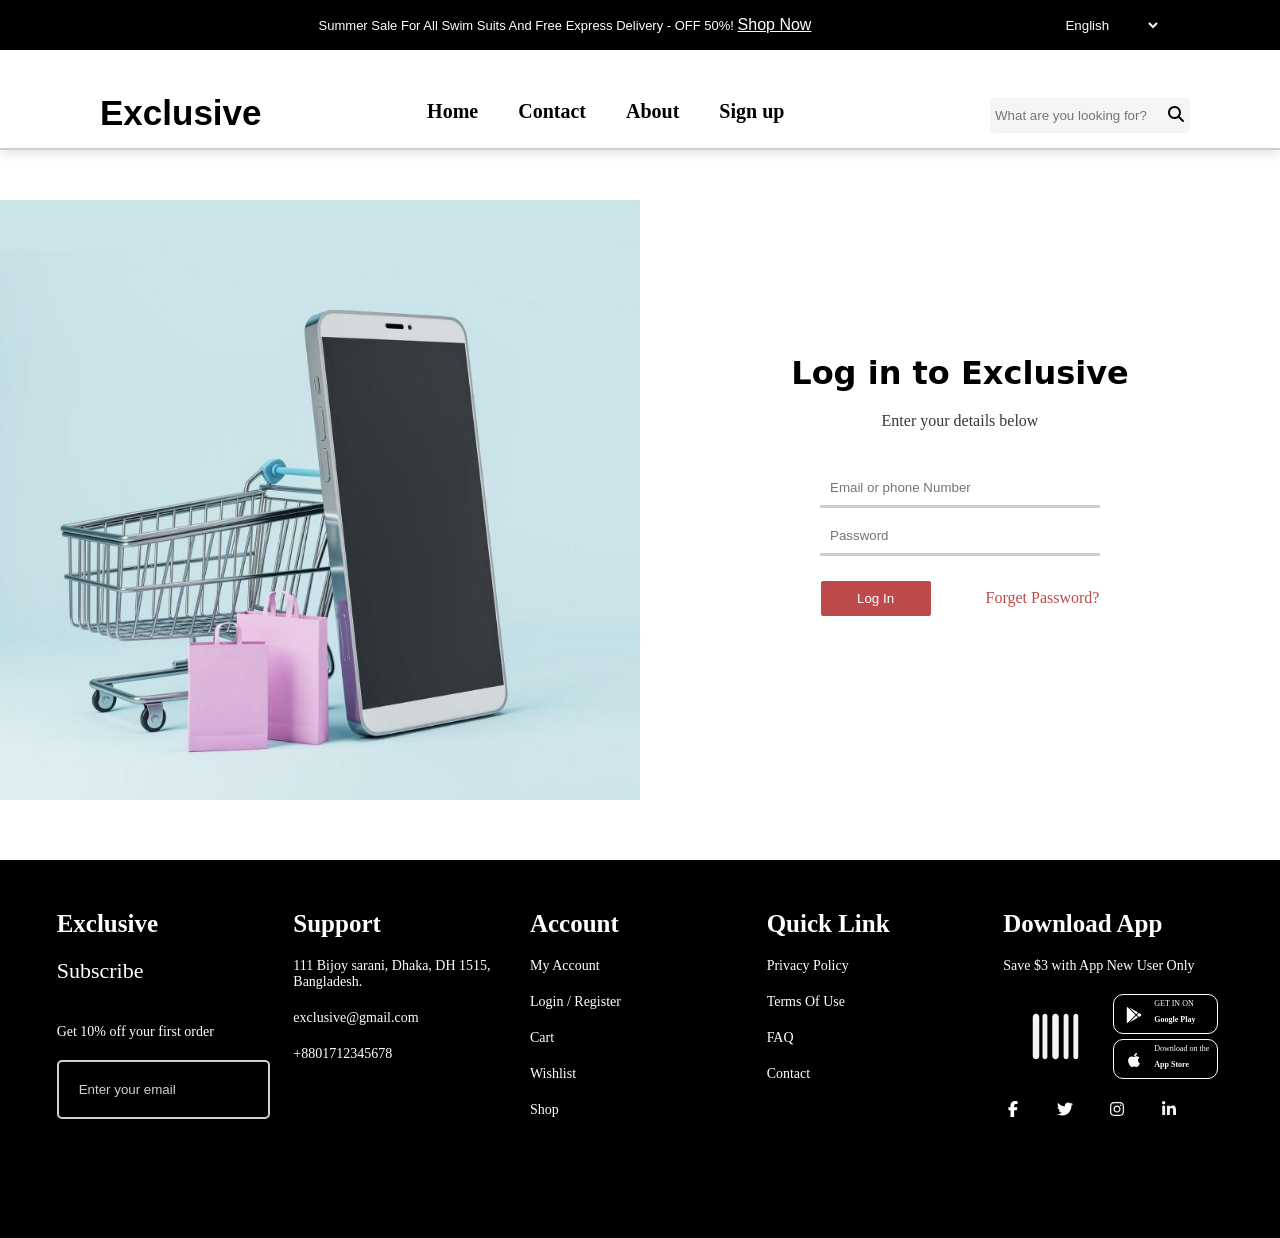
<file: login.html>
<!DOCTYPE html>
<html lang="en">
<head>
    <meta charset="UTF-8">
    <meta name="viewport" content="width=device-width, initial-scale=1.0">
    <title>Document</title>
    <link rel="stylesheet" href="login.css">
    <link rel="stylesheet" href="header.css">
    <link rel="stylesheet" href="footer.css">
</head>
<body>
    <div class="header">
        <div class="header-one">
                <p>Summer Sale For All Swim Suits And Free Express Delivery - OFF 50%! <a href="#">Shop Now</a></p>
                <div class="drop-down">
                    <select name="language" id="language">
                        <option value="en">English</option>
                        <option value="es">Spanish</option>
                        <option value="fr">French</option>
                    </select>
                </div>   
        </div>
        <div class="header-two">
            <p><strong>Exclusive</strong></p>
            <div class="headings">
                <h1><a href="landingpage.html">Home</a></h1>
                <h1><a href="contact.html">Contact</a></h1>
                <h1><a href="about.html">About</a></h1>
                <h1><a href="signup.html">Sign up</a></h1>
            </div>
            <div class="search">
                <input type="text" id="search-bar" placeholder="What are you looking for?">
                <button><img src="images/magnifying-glass-solid-full.svg" alt="search icon"></button>
            </div>
        </div>
    </div>
    <main>
        <img src="images/main-image.jpg" alt="Cart Image">
        <div class="middle-section">
            <h1>Log in to Exclusive</h1>
            <p>Enter your details below</p>
            <input type="text" name="" id="username" placeholder="Email or phone Number">
            <input type="text" name="" id="password" placeholder="Password">
            <div class="login">
                <button type="submit">Log In</button>
                <p>Forget Password?</p>
            </div>    
        </div>
    </main>
    <footer>
        <div class="column-section">
            <div class="contents">
                <h1>Exclusive</h1>
                <p id="subscribe">Subscribe</p>
                <p>Get 10% off your first order</p>
                <input type="email" name="email" placeholder="Enter your email">
            </div>
            <div class="contents">
                <h1>Support</h1>
                <p>111 Bijoy sarani, Dhaka, DH 1515, Bangladesh.</p>
                <p>exclusive@gmail.com</p>
                <p>+8801712345678</p>
            </div>
            <div class="contents">
                <h1>Account</h1>
                <p>My Account</p>
                <p>Login / Register</p>
                <p>Cart</p>
                <p>Wishlist</p>
                <p>Shop</p>
            </div>
            <div class="contents">
                <h1>Quick Link</h1>
                <p>Privacy Policy</p>
                <p>Terms Of Use</p>
                <p>FAQ</p>
                <p>Contact</p>
            </div>
            <div class="contents">
                <h1>Download App</h1>
                <p>Save $3 with App New User Only</p>
                <div class="download">
                    <div class="box-one">
                        <img src="images/barcode-solid-full.svg" alt="bar code icon" id="bar-code">
                    </div>
                    <div class="box-two">
                        <img src="images/google-play-brands-solid-full.svg" alt="google play icon">
                        <div class="info">
                            <p class="info1">GET IN ON</p>
                            <p class="info2"><strong>Google Play</strong></p>
                        </div>
                    </div>
                    <div class="box-three">
                        <img src="images/apple-brands-solid-full.svg" alt="apple icon">
                        <div class="info">
                            <p class="info1">Download on the</p>
                            <p class="info2"><strong>App Store</strong></p>
                        </div>    
                    </div>
                </div>
                <div class="social-media">
                    <img src="images/facebook-f-brands-solid-full.svg" alt="facebook Icon" id="image-one">
                    <img src="images/twitter-brands-solid-full.svg" alt="twitter icon">
                    <img src="images/instagram-brands-solid-full.svg" alt="instagram icon">
                    <img src="images/linkedin-in-brands-solid-full.svg" alt="linkedin icon">
                </div>
            </div>
        </div>
    </footer>
</body>
</html>
</file>
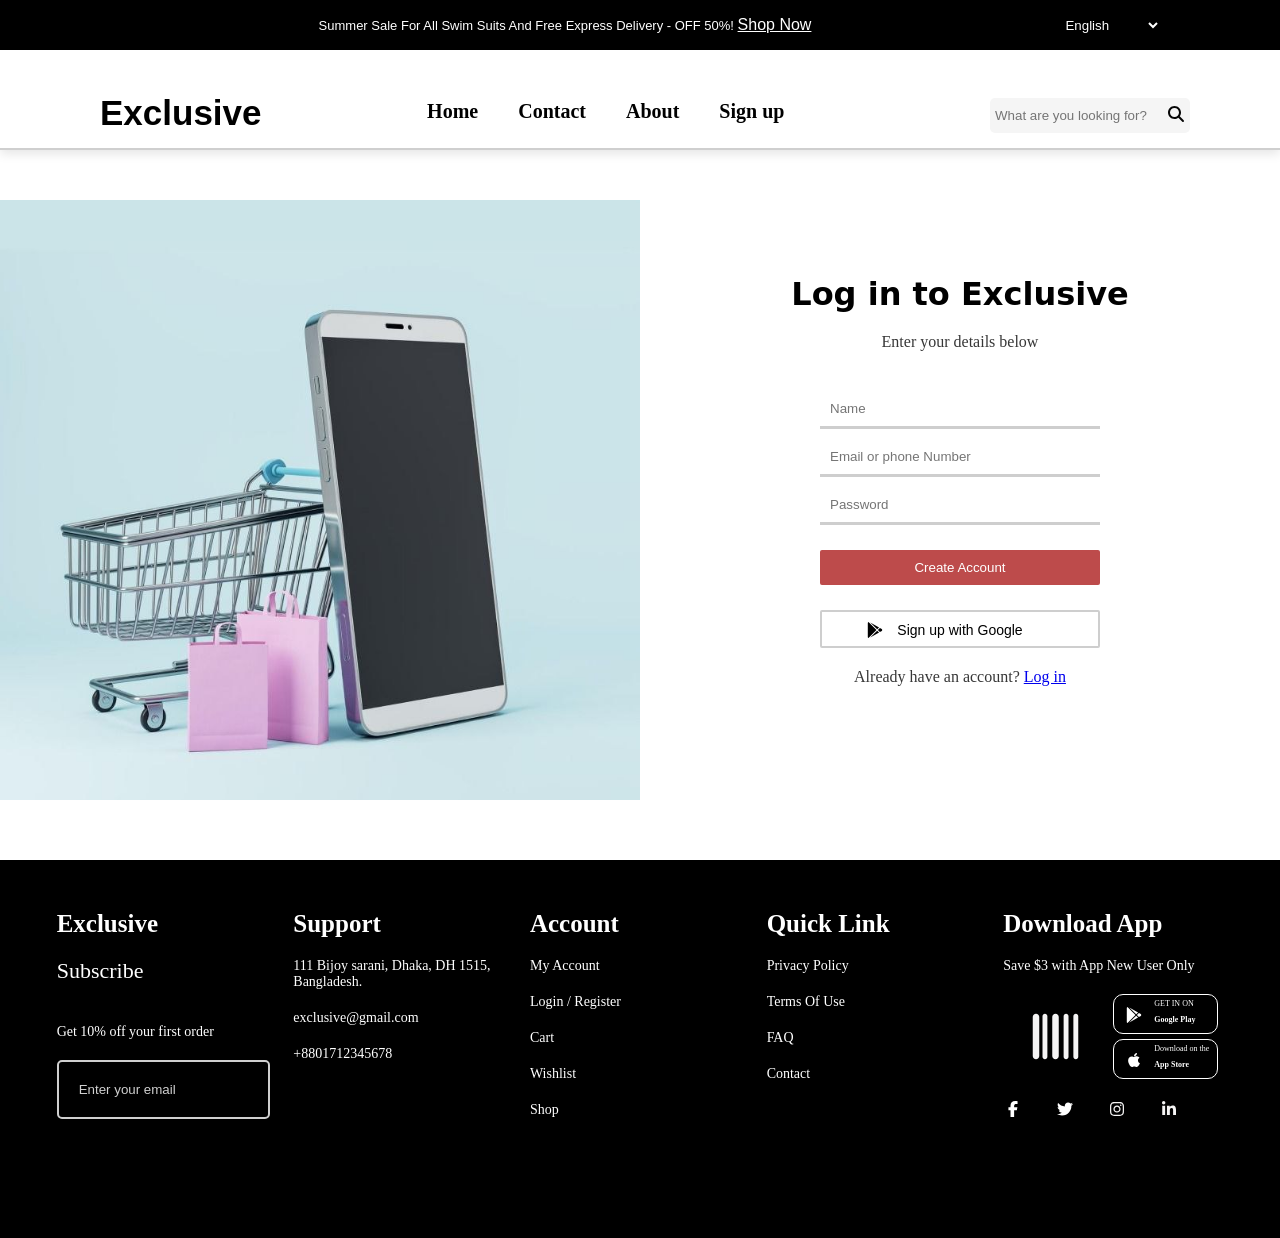
<file: signup.html>
<!DOCTYPE html>
<html lang="en">
<head>
    <meta charset="UTF-8">
    <meta name="viewport" content="width=device-width, initial-scale=1.0">
    <title>Document</title>
    <link rel="stylesheet" href="signup.css">
    <link rel="stylesheet" href="header.css">
    <link rel="stylesheet" href="footer.css">
</head>
<body>
    <div class="header">
        <div class="header-one">
                <p>Summer Sale For All Swim Suits And Free Express Delivery - OFF 50%! <a href="#">Shop Now</a></p>
                <div class="drop-down">
                    <select name="language" id="language">
                        <option value="en">English</option>
                        <option value="es">Spanish</option>
                        <option value="fr">French</option>
                    </select>
                </div>   
        </div>
        <div class="header-two">
            <p><strong>Exclusive</strong></p>
            <div class="headings">
                <h1><a href="landingpage.html">Home</a></h1>
                <h1><a href="contact.html">Contact</a></h1>
                <h1><a href="about.html">About</a></h1>
                <h1><a href="signup.html">Sign up</a></h1>
            </div>
            <div class="search">
                <input type="text" id="search-bar" placeholder="What are you looking for?">
                <button><img src="images/magnifying-glass-solid-full.svg" alt="search icon"></button>
            </div>
        </div>
    </div>
    <main>
        <img src="images/main-image.jpg" alt="Cart Image">
        <div class="middle-section">
            <h1>Log in to Exclusive</h1>
            <p>Enter your details below</p>
            <input type="text" name="" id="name" placeholder="Name">
            <input type="text" name="" id="username" placeholder="Email or phone Number">
            <input type="text" name="" id="password" placeholder="Password">    
            <div class="create-account">
                <button type="submit">Create Account</button>
            </div> 
            <div class="google-signup">
                <button id="google-signup-btn"><img src="images/google button.svg" alt="Google icon"></button>
                <button type="submit">Sign up with Google</button>
            </div>   
            <div>
                <p>Already have an account? <a href="login.html">Log in</a></p>
            </div>
        </div>
    </main>
    <footer>
        <div class="column-section">
            <div class="contents">
                <h1>Exclusive</h1>
                <p id="subscribe">Subscribe</p>
                <p>Get 10% off your first order</p>
                <input type="email" name="email" placeholder="Enter your email">
            </div>
            <div class="contents">
                <h1>Support</h1>
                <p>111 Bijoy sarani, Dhaka, DH 1515, Bangladesh.</p>
                <p>exclusive@gmail.com</p>
                <p>+8801712345678</p>
            </div>
            <div class="contents">
                <h1>Account</h1>
                <p>My Account</p>
                <p>Login / Register</p>
                <p>Cart</p>
                <p>Wishlist</p>
                <p>Shop</p>
            </div>
            <div class="contents">
                <h1>Quick Link</h1>
                <p>Privacy Policy</p>
                <p>Terms Of Use</p>
                <p>FAQ</p>
                <p>Contact</p>
            </div>
            <div class="contents">
                <h1>Download App</h1>
                <p>Save $3 with App New User Only</p>
                <div class="download">
                    <div class="box-one">
                        <img src="images/barcode-solid-full.svg" alt="bar code icon" id="bar-code">
                    </div>
                    <div class="box-two">
                        <img src="images/google-play-brands-solid-full.svg" alt="google play icon">
                        <div class="info">
                            <p class="info1">GET IN ON</p>
                            <p class="info2"><strong>Google Play</strong></p>
                        </div>
                    </div>
                    <div class="box-three">
                        <img src="images/apple-brands-solid-full.svg" alt="apple icon">
                        <div class="info">
                            <p class="info1">Download on the</p>
                            <p class="info2"><strong>App Store</strong></p>
                        </div>    
                    </div>
                </div>
                <div class="social-media">
                    <img src="images/facebook-f-brands-solid-full.svg" alt="facebook Icon" id="image-one">
                    <img src="images/twitter-brands-solid-full.svg" alt="twitter icon">
                    <img src="images/instagram-brands-solid-full.svg" alt="instagram icon">
                    <img src="images/linkedin-in-brands-solid-full.svg" alt="linkedin icon">
                </div>
            </div>
        </div>
    </footer>
</body>
</html>
</file>
<file: landingpage.css>
main{
    padding-top: 200px;
    margin-left: 150px;
    font-family: Arial, Helvetica, sans-serif;
    padding-bottom: 80px;
}
.search #button1{
    position: absolute;
    right: -30px;
}
.search #button2{
    position: absolute;
    right: -55px;
}

.nav-page{
    display: flex;
    flex-direction: row;
    row-gap: 10px;
    margin-bottom: 80px;
}
.nav-page-left{
    border-right: 1px solid rgb(207, 207, 207);
    width: 20%;
    margin-right: 40px;
}
.nav-page-left p{
    padding-top: 5px;
    padding-bottom: 15px;
}

.mini-head{
    display: flex;
    flex-direction: row;
    margin-bottom: 5px;
}
.mini-head button{
    width: 12px;
    height: 30px;
    background-color: rgb(189, 75, 75);
    border: none;
    border-radius: 2px;
}

.mini-head p{
    color: rgb(189, 75, 75);
    font-size: 14px;
    margin-left: 5px;
    padding-top: 4px;
}
#flash-sales{
    display: flex;
    flex-direction: row;
}
.flash-sales-timer{
    display: flex;
    flex-direction: row;
    column-gap: 10px;
    margin-left: 40px;
}
.flash-sales-heading{
    padding-top: 15px;
}
.timer .title{
    font-size: 10px;
    margin-bottom: 5px;
    color: black;
}

.timer .value{
    font-size: 30px;
    color: black;
}
.flash-sales-timer .dot{
    color: rgb(189, 75, 75);
    font-size: 30px;
    padding-top: 14px;
}
.today-images{
    margin-top: 30px;
    display: flex;
    flex-direction: row;
    overflow-x: auto;
    scroll-behavior: smooth;
}
.today-images::-webkit-scrollbar{
    display: none;
}
.image-section .image{
    background-color: whitesmoke;
    display: flex;
    align-items: center;
    justify-content: center;
    position: relative;
    margin-right: 45px;
    margin-bottom: 15px;

}
.image .discount{
    color: white;
    background-color: rgb(189, 75, 75);
    font-size: 14px;
    padding: 5px 10px;
    border-radius: 3px;
    position: absolute;
    top: 5px;
    left: 5px;
}
.image-section img{
    width: 200px;
    height: 200px;
    margin-bottom: 10px;
    object-fit: contain;
}
.image button{
    width: 30px;
    height: 30px;
    background-color: white;
    border: none;
    border-radius: 20px;
}
.image button img{
    width: 25px;
    height: 25px;
    padding-top: 5px;
}
.button1{
    position: absolute;
    top: 5px;
    right: 5px;
}
.button2{
    position: absolute;
    top:38px;
    right: 5px;
}
.image .cart{
    color: white;
    background-color: black;
    padding: 10px;
    position: absolute;
    left:0;
    right: 0;
    bottom: 0;
    visibility: hidden;
    transition: 0.2s ease;
}
.cart p{
    padding-left: 50px;
}
.image:hover .cart{
    visibility: visible;
}
.text-section p{
    font-size: 14px;
    color: rgb(47, 47, 47);
}
.price{
    display: flex;
    flex-direction: row;
    margin-top: 10px;
}
.price .discount-price{
    color:  rgb(189, 75, 75);
    padding-right:10px;
    font-weight: bold;
}
.price .normal-price{
    color: rgb(130, 130, 130);
    text-decoration: line-through;
    font-weight: bold;
}
.stars{
    display: flex;
    flex-direction: row;
    margin-top: 10px;
}
.stars img{
    width: 20px;
    height: 20px;
}
.products{
    width: 86%;
    display: flex;
    flex-direction: row;
    justify-content: center;
    align-items: center;
    padding-bottom: 40px;
    margin-top: 40px;
    border-bottom: 1px solid rgb(130, 130, 130);
    margin-bottom: 40px;
}
.all-products, .month-heading button{
    background-color:  rgb(189, 75, 75);
    color: white;
    border: none;
    border-radius: 5px;
    padding: 15px 30px;
}
.category-heading, .month-heading{
    padding-top: 15px;
    display: flex;
    flex-direction: row;
}
.category-heading h1{
    margin-right: 790px;
}
.category-heading button{
    width: 30px;
    height: 30px;
    border-radius: 15px;
    border: none;
    margin-right: 5px;
}
.category-heading button img{
    width: 20px;
}
.category-icon{
    width: 86%;
    display: flex;
    flex-direction: row;
    row-gap: 40px;
    justify-content: flex-start;
    border-bottom: 1px solid rgb(130, 130, 130);
    padding-bottom: 40px;
    margin-bottom: 40px;
}
.icon-image{
    border: 1px solid rgb(207, 207, 207);
    margin-right: 40px;
    padding: 50px;
    margin-top: 20px;
    display: flex;
    flex-direction: column;
    justify-content: center;
    align-items: center;
}
.icon-image:hover{
    background-color: rgb(189, 75, 75);
}
.icon-image:hover p{
    color: white;
}
.icon-image p{
    margin-top: 10px;
    font-size: 14px;
    color: rgb(47, 47, 47);
}
.icon-image img{
    width: 50px;
    height: 50px;
}
.month-heading h1{
    margin-right: 745px;
}
.month-images{
    margin-top: 30px;
    display: flex;
    flex-direction: row;
}
.middle-banner{
    margin-top: 100px;
    width: 87%;
    height: 450px;
    background: radial-gradient(circle 350px at 70% 50%,rgb(99, 99, 99) 5% ,black 100%);
    position: relative;
    margin-bottom: 60px;
}
.middle-banner img{
    position: absolute;
    top: -160px;
    right: 30px;
    width: 700px;
    height: 700px;
    object-fit: contain;
}
.middle-banner #head{
    color: rgb(55, 205, 55);
    padding-top: 60px;
    padding-left: 50px;
    font-weight: bold;
}
.middle-banner .ex-text{
    color: white;
    font-weight: bold;
    font-size: 40px;
    padding-top: 20px;
    padding-left:50px ;
}
.middle-banner-timer{
    display: flex;
    flex-direction: row;
    margin-left: 50px;
    margin-top: 30px;
}
.middle-banner-timer .time{
    background-color: white;
    margin-right: 10px;
    width: 70px;
    height: 70px;
    border-radius: 35px;
    display: flex;
    flex-direction: column;
    justify-content: center;
    align-items: center;
}
.middle-banner button{
    margin-left: 50px;
    margin-top: 30px;
    background-color: rgb(55, 205, 55);
    color: white;
    padding: 20px 40px;
    border: none;
    border-radius: 5px;
    font-size: 20px;
}
.display-pictures{
    width: 90%;
    display: grid;
    grid-template-columns: 1fr 1fr 1fr 1fr;
    row-gap: 40px;
    margin-top: 60px;
}
.new{
    position: absolute;
    top: 10px;
    left: 10px;
    background-color: rgb(55, 205, 55);
    color: white;
    padding: 5px 10px;
    border-radius: 2px;
}
.color-changer button{
    width: 10px;
    color: black;
}
.display-pictures-grid{
    width: 87%;
    display: grid;
    grid-template-rows: 300px 300px;
    grid-template-columns: 1fr 1fr 1fr 1fr;
    row-gap: 20px;
    column-gap: 20px;
    margin-top: 40px;
}

.display-pictures-grid .box-one{
    background: url("images/Landing page/angel-maldonado-2ibbNUQE_Ko-unsplash.jpg");
    grid-column: 1/3;
    background-repeat: no-repeat;
    background-size: 600px 620px;
    color:  white;
}
.display-pictures-grid .box-two{
    background:url("images/Landing page/Woman.jpg") ;
    grid-column: 3/5;
    background-size: 600px 300px;
    color: white;
}
.display-pictures-grid .box-three{
    background: url("images/Landing page/Speaker.jpg");
    grid-row: 2;
    grid-column: 3/4;
    background-size: 300px 300px;
    color: white;
}
.display-pictures-grid .box-four{
    background: url("images/Landing page/Perfumes.jpg");
    grid-row: 2;
    grid-column: 4/5;
    background-size: 300px 300px;
    border-radius: 10px;
    color: white;
}
.box-one .grid-pics-info{
    margin-left: 30px;
    margin-top: 450px;
    font-size: 14px;
    padding-top: 20px;
}
.box-one .grid-pics-info p{
    margin-top: 5px;
    margin-bottom: 15px;
}
.grid-pics-info a{
    color: white;
}
.box-two .grid-pics-info, .box-three .grid-pics-info, .box-four .grid-pics-info{
    margin-left: 30px;
    margin-top: 150px;
    font-size: 14px;
    padding-top: 20px;
}

.box-two .grid-pics-info p, .box-three .grid-pics-info p, .box-four .grid-pics-info p{
    margin-top: 5px;
    margin-bottom: 20px;
}
.our-benefits{
    margin-top: 150px;
    display: flex;
    flex-direction: row;
    justify-content: space-evenly;
    width: 87%;
}
.benefit-content{
    display: flex;
    flex-direction: column;
    justify-content: center;
    align-items: center;
}
.benefit-icon{
    width: 100px;
    height: 100px;
    border-radius: 50px;
    background-color: white;
    border: 20px solid rgb(119, 119, 119);
    display: flex;
    justify-content: center;
    align-items: center;
    margin-bottom: 30px;
}
.benefit-content img{
    width: 50px;
    height: 50px;
}
.benefit-content h2{
    margin-bottom: 15px;
}
</file>
<file: header.css>
*{
    margin: 0;
    padding: 0;
    box-sizing: border-box;
}
.header{
    position: fixed;
    width: 100%;
    background-color: white;
    z-index: 100;
}
.headings h1 a{
    text-decoration: none;
    color: black;
}
.header-one{
    display: flex;
    flex-direction: row;
    justify-content: center;
    align-items: center;
    background-color: black;
    padding: 10px 10px;
}

.header-one p{
    color: white;
    margin-right: 250px;
    margin-left: 200px;
    font-size: small;
    font-family: Arial, Helvetica, sans-serif;
}

.header-one p a{
    color: white;
    font-size: medium;
}
#language{
    width: 100px;
    height: 30px;
    background-color: transparent;
    color: white;
    border: none;
}
.header-two{
    display: flex;
    flex-direction: row;
    justify-content: space-between;
    align-items: flex-end;
    border-bottom: 2px solid rgb(207, 207, 207);
    padding-bottom: 15px;
    height: 100px;
    box-shadow: 0 4px 10px rgba(0, 0, 0, 0.1);
}

.header-two .headings{
    display: flex;
    flex-direction: row;
    justify-content: space-evenly;
}

.header-two p{
    margin-left: 100px;
    font-size: 35px;
    font-family: Arial, Helvetica, sans-serif;
}

.headings h1{
    font-size: 20px;
    margin-right: 40px;
    padding-bottom: 10px;
    padding-top: 10px;
}
.search{
    margin-right: 90px;
    position: relative;
}

.search input{
    width: 200px;
    padding-top: 10px;
    padding-bottom: 10px;
    padding-left: 5px;
    border-radius: 5px;
    border:none;
    background-color: whitesmoke;
}
.search button{
    position: absolute;
    right: 4px;
    top: 0;
    bottom: 0;
    background-color: transparent;
    border: none;
    cursor: pointer;
}

.search button img{
    width: 20px;
    height: 20px;
}
</file>
<file: footer.css>
footer{
    margin-top: 60px;
    background-color: black;
    color: white;
    width: 100%;
}

.column-section{
    display: flex;
    flex-direction: row;
    padding: 20px;
    justify-content: space-evenly;
    margin-right: 40px;
    padding-bottom: 100px;
    padding-top: 50px;
}
.contents{
    width: 200px;
    margin-left: 20px;
}
.column-section .contents h1{
    font-size: 25px;
    margin-bottom: 20px;
    white-space: nowrap;
}
.column-section .contents p{
    margin-bottom: 20px;
    white-space: normal;
    font-size: 14px;
}
#subscribe{
    font-size: 22px;
    padding-bottom: 20px;
}

.contents input{
    background-color: transparent;
    padding: 20px;
    border: 2px solid rgb(207, 207, 207);
    border-radius: 5px;

}
.contents input::placeholder{
    color: rgb(208, 208, 208);
}
.social-media{
    display: flex;
    flex-direction: row;
}
.social-media img{
    width: 20px;
    height: 20px;
    margin-right: 32px;
}

.download{
    display: grid;
    grid-template-columns: 50px 50px 50px 50px;
    grid-template-rows: 40px 40px ;
    gap: 5px;
    margin-bottom: 20px;
}

.box-one{
    display: flex;
    justify-content: flex-start;
    align-items: center;
    border-radius: 10px;
    grid-column: 1/3;
    grid-row: 1/3;
    background-repeat: no-repeat;
}
.box-two{
    border-radius: 10px;
    grid-column: 3/5;
    border: 1px solid white;
    display: flex;
    flex-direction:row;
}
.box-three{
    border-radius: 10px;
    grid-row: 2;
    grid-column: 3/5;
    border: 1px solid white;
    display: flex;
    flex-direction:row;
}
.download img{
    width: 40px;
    height: 40px;
    padding: 10px;
}
#bar-code{
    width: 100%;
    height: 100%;
}

.download .info p{
    font-size: 8px;
}
.info{
    width: 100%;
    height:100%;
    position: relative;
}
.info .info1{
    position: absolute;
    top:4px;
    left:0;
    white-space: nowrap;
}
.info .info2{
    position: absolute;
    bottom:-11px;
    left: 0;
    white-space: nowrap;
    right: 0;
    font-size: 10px;
}
</file>
<file: login.css>
main{
    display: flex;
    flex-direction: row;
    padding-top: 200px;
}
main img{
    width: 50%;
    height: 600px;
    object-fit: cover;
}
.middle-section{
    display: flex;
    flex-direction: column;
    justify-content: center;
    align-items: center;
    width: 50%;
}
.middle-section h1{
    font-family: system-ui, -apple-system, BlinkMacSystemFont, 'Segoe UI', Roboto, Oxygen, Ubuntu, Cantarell, 'Open Sans', 'Helvetica Neue', sans-serif;
    margin-bottom: 20px;
}
.middle-section p{
    margin-bottom:40px;
    color: rgb(55, 55, 55);
}

.middle-section input{
    border:none;
    border-bottom: 3px solid rgb(206, 206, 206);
    padding: 10px;
    margin-bottom: 10px;
    width: 280px;
}

.login{
    display: flex;
    flex-direction: row;
}

.login button{
    margin-top: 15px;
    width: 110px;
    height: 35px;
    padding: 10px;
    background-color: rgb(189, 75, 75);
    color: white;
    border: none;
    cursor: pointer;
    white-space: nowrap;
    border-radius: 2px;
}

.login p{
    margin-top: 15px;
    margin-left: 55px;
    color: rgb(189, 75, 75);
    padding-top: 8px;
}
</file>
<file: signup.css>
main{
    display: flex;
    flex-direction: row;
    padding-top: 200px;
}
main img{
    width: 50%;
    height: 600px;
    object-fit: cover;
}
.middle-section{
    display: flex;
    flex-direction: column;
    justify-content: center;
    align-items: center;
    width: 50%;
}
.middle-section h1{
    font-family: system-ui, -apple-system, BlinkMacSystemFont, 'Segoe UI', Roboto, Oxygen, Ubuntu, Cantarell, 'Open Sans', 'Helvetica Neue', sans-serif;
    margin-bottom: 20px;
}
.middle-section p{
    margin-bottom:40px;
    color: rgb(55, 55, 55);
}

.middle-section input{
    border:none;
    border-bottom: 3px solid rgb(206, 206, 206);
    padding: 10px;
    margin-bottom: 10px;
    width: 280px;
}

.create-account{
    display: flex;
    flex-direction: row;
}

.create-account button{
    margin-top: 15px;
    margin-bottom: 15px;
    width: 280px;
    height: 35px;
    padding: 10px;
    background-color: rgb(189, 75, 75);
    color: white;
    border: none;
    cursor: pointer;
    white-space: nowrap;
    border-radius: 2px;
}

.create-account p{
    margin-top: 15px;
    margin-left: 55px;
    color: rgb(189, 75, 75);
    padding-top: 8px;
}
.google-signup{
    position: relative;
}
.google-signup button{
    margin-top: 10px;
    margin-bottom: 20px;
    width: 280px;
    height: 38px;
    padding: 10px;
    font-size: 14px;
    background-color: transparent;
    color: black;
    border: 2px solid rgb(206, 206, 206);
    cursor: pointer;
    white-space: nowrap;
    border-radius: 2px;
}
.google-signup #google-signup-btn{
    margin-top: 10px;
    margin-bottom: 20px;
    width: 20px;
    height: 20px;
    padding: 10px;
    font-size: 14px;
    background-color: transparent;
    color: black;
    border: none;
    cursor: pointer;
    white-space: nowrap;
    border-radius: 2px;
    position: absolute;
    left: 35px;
}
#google-signup-btn img{
    width: 20px;
    height: 20px;
}
</file>
